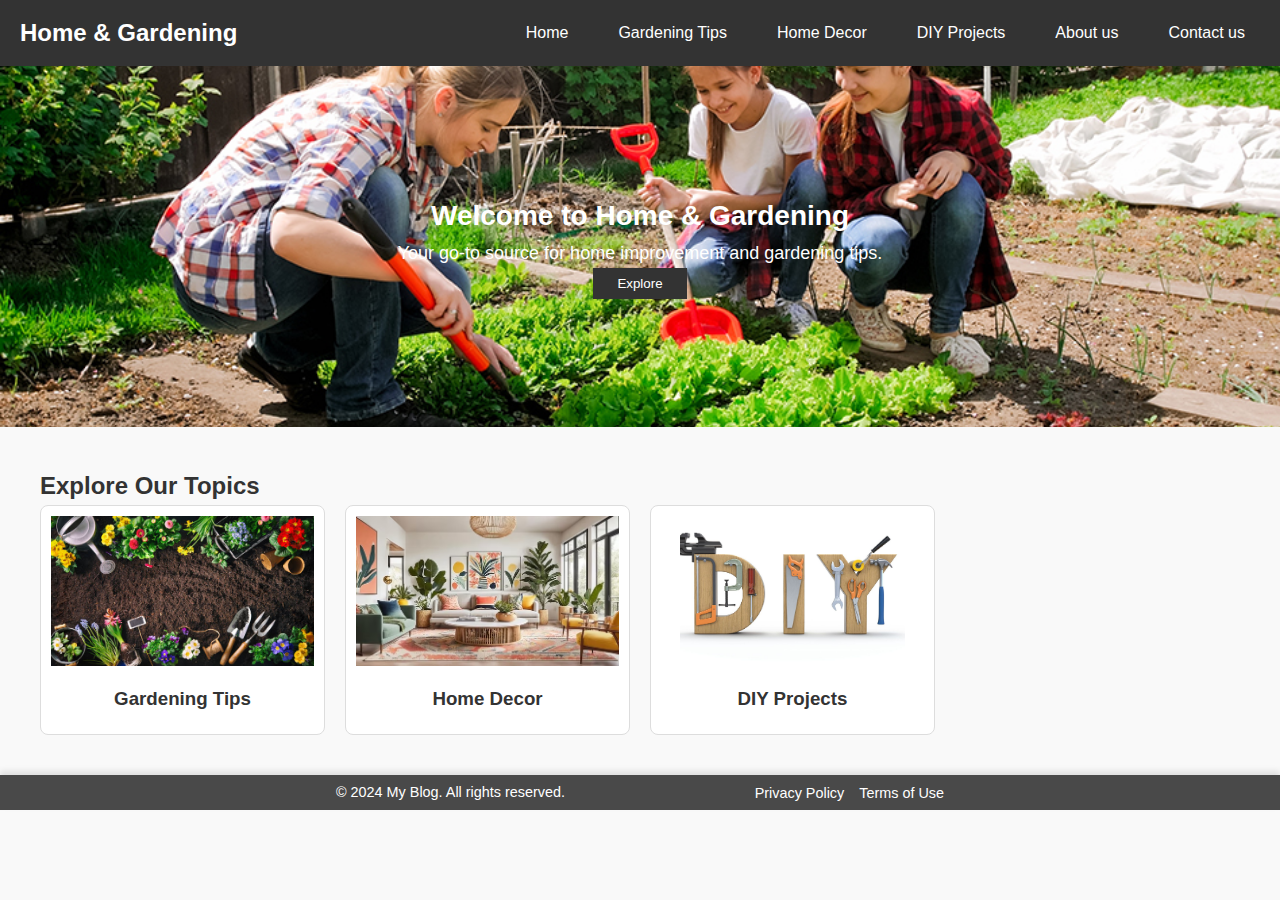
<file: index.html>
<!DOCTYPE html>
<html lang="en">

<head>
 <meta charset="UTF-8">
 <meta name="viewport" content="width=device-width, initial-scale=1.0">
 <meta name="description" content="Discover the best home and gardening tips to beautify your home and garden.">
 <title>Home & Gardening Tips</title>
 <link rel="stylesheet" href="css/style.css">
 <link rel="shortcut icon" href="/assets/Favicon.png" type="image/x-icon">
<script async src="https://pagead2.googlesyndication.com/pagead/js/adsbygoogle.js?client=ca-pub-1626438781834933"
  crossorigin="anonymous"></script>
</head>

<body>
 <header>
  <div class="logo">
   <h1>Home & Gardening</h1>
  </div>
  <nav>
   <div class="menu-toggle" id="menu-toggle">
    <span></span>
    <span></span>
    <span></span>
   </div>
   <ul id="menu" class="menu">
    <li><a href="index.html">Home</a></li>
    <li><a href="gardening-tips.html">Gardening Tips</a></li>
    <li><a href="home-decor.html">Home Decor</a></li>
    <li><a href="diy-projects.html">DIY Projects</a></li>
    <li><a href="about.html">About us</a></li>
    <li><a href="contact.html">Contact us</a></li>
   </ul>
  </nav>
 </header>

 <main>
  <section class="hero home">
   <h2>Welcome to Home & Gardening</h2>
   <p>Your go-to source for home improvement and gardening tips.</p>
   <button onclick="scrollToSection('explore')">Explore</button>
  </section>

  <section id="explore" class="categories">
   <h2>Explore Our Topics</h2>
   <div class="category-grid">
    <a href="gardening-tips.html" class="category-card">
     <img src="assets/gardening.jpg" alt="Gardening">
     <h3>Gardening Tips</h3>
    </a>
    <a href="home-decor.html" class="category-card">
     <img src="assets/home-decor.avif" alt="Home Decor">
     <h3>Home Decor</h3>
    </a>
    <a href="diy-projects.html" class="category-card">
     <img src="assets/diy.jpg" alt="DIY Projects">
     <h3>DIY Projects</h3>
    </a>
   </div>
  </section>
 </main>
<footer>
  <div class="footer-container">
    <div class="footer-left">
      <p>&copy; 2024 My Blog. All rights reserved.</p>
    </div>
    <div class="footer-center">
      <ul class="social-links">
        <li><a href="#" class="fa-brands fa-facebook social-icon"></a></li>
        <li><a href="#" class=" fa-brands fa-twitter social-icon"></a></li>
        <li><a href="#" class=" fa-brands fa-instagram social-icon"></a></li>
        <li><a href="#" class=" fa-brands fa-linkedin social-icon"></a></li>
      </ul>
    </div>
    <div class="footer-right">
      <ul class="footer-links">
        <li><a href="./privacy-policy.html">Privacy Policy</a></li>
        <li><a href="./terms-of-use.html">Terms of Use</a></li>
      </ul>
    </div>
  </div>
</footer>
 <script src="/js/script.js"></script>
</body>

</html>
</file>
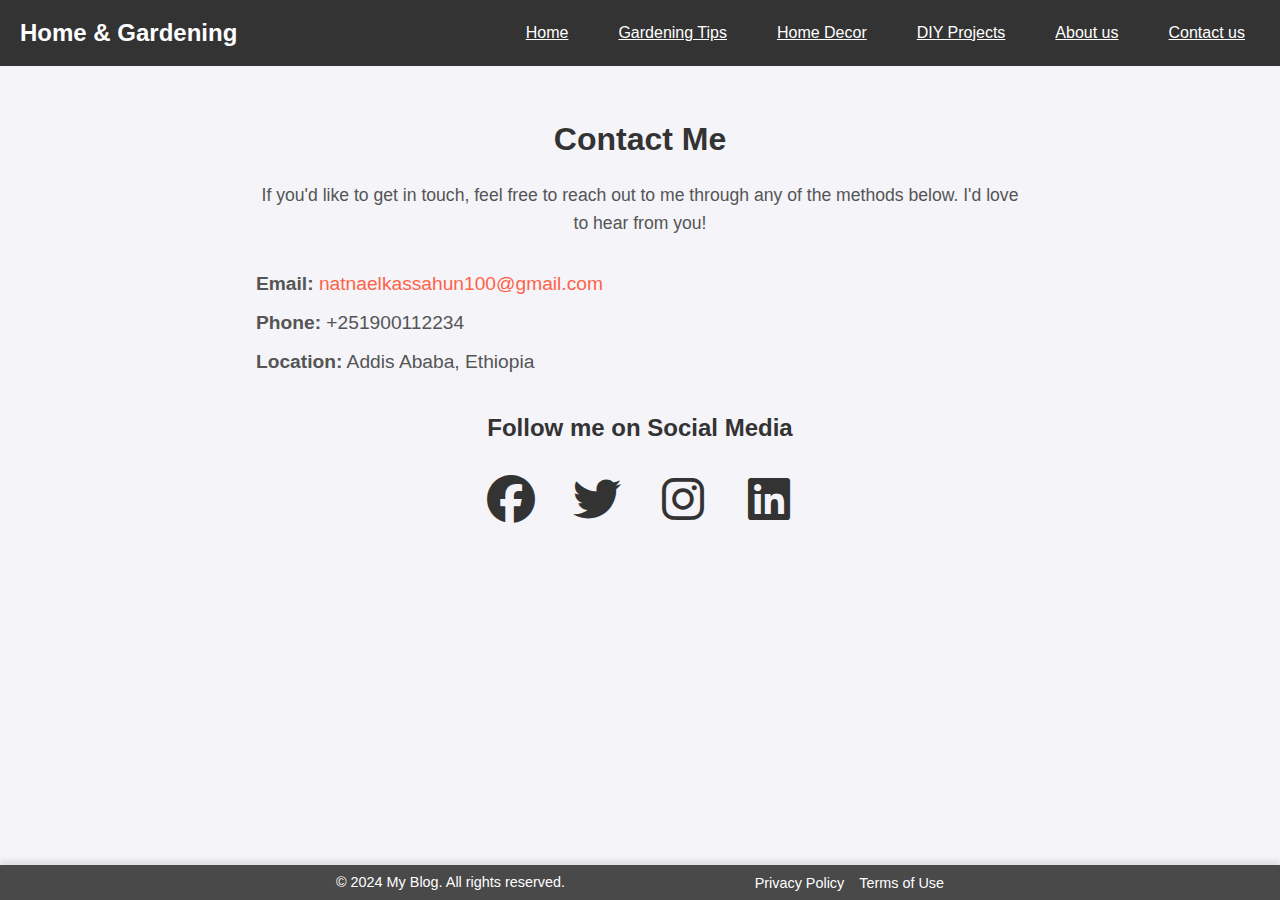
<file: contact.html>
<!DOCTYPE html>
<html lang="en">

<head>
 <meta charset="UTF-8">
 <meta name="viewport" content="width=device-width, initial-scale=1.0">
 <title>Contact Us</title>
 <link rel="stylesheet" href="contact.css">
 <link rel="stylesheet" href="https://cdnjs.cloudflare.com/ajax/libs/font-awesome/6.7.2/css/all.min.css"
  integrity="sha512-Evv84Mr4kqVGRNSgIGL/F/aIDqQb7xQ2vcrdIwxfjThSH8CSR7PBEakCr51Ck+w+/U6swU2Im1vVX0SVk9ABhg=="
  crossorigin="anonymous" referrerpolicy="no-referrer" />
</head>

<body>
 <!-- Navbar (can be reused from the About Us page) -->
<header>
  <div class="logo">
    <h1>Home & Gardening</h1>
  </div>
  <nav>
    <div class="menu-toggle" id="menu-toggle">
      <span></span>
      <span></span>
      <span></span>
    </div>
    <ul id="menu" class="menu">
      <li><a href="index.html">Home</a></li>
      <li><a href="gardening-tips.html">Gardening Tips</a></li>
      <li><a href="home-decor.html">Home Decor</a></li>
      <li><a href="diy-projects.html">DIY Projects</a></li>
      <li><a href="about.html">About us</a></li>
      <li><a href="contact.html">Contact us</a></li>
    </ul>
  </nav>
</header>

 <!-- Main Content -->
 <main>
  <div class="contact-container">
   <h2>Contact Me</h2>
   <p>If you'd like to get in touch, feel free to reach out to me through any of the methods below. I'd love to hear
    from you!</p>

   <!-- Contact Information -->
   <section class="contact-info">
    <p><strong>Email:</strong> <a href="mailto:natnaelkassahun100@gmail.com">natnaelkassahun100@gmail.com</a></p>
    <p><strong>Phone:</strong> +251900112234</p>
    <p><strong>Location:</strong> Addis Ababa, Ethiopia</p>
   </section>

   <!-- Social Media Links -->
   <section class="social-media">
    <h3>Follow me on Social Media</h3>
    <ul>
     <li><a href="https://www.facebook.com/yourprofile" target="_blank" class="fa-brands fa-facebook"></a></li>
     <li><a href="https://www.twitter.com/yourprofile" target="_blank" class="fa-brands fa-twitter"></a></li>
     <li><a href="https://www.instagram.com/yourprofile" target="_blank" class="fa-brands fa-instagram"></a></li>
     <li><a href="https://www.linkedin.com/in/yourprofile" target="_blank" class="fa-brands fa-linkedin"></a></li>
    </ul>
   </section>
  </div>
 </main>

 <!-- Footer (can be reused from the About Us page) -->
 <footer>
  <div class="footer-container">
   <div class="footer-left">
    <p>&copy; 2024 My Blog. All rights reserved.</p>
   </div>
   <div class="footer-center">
   </div>
   <div class="footer-right">
    <ul class="footer-links">
     <li><a href="./privacy-policy.html">Privacy Policy</a></li>
     <li><a href="./terms-of-use.html">Terms of Use</a></li>
    </ul>
   </div>
  </div>
 </footer>
</body>

</html>
</file>
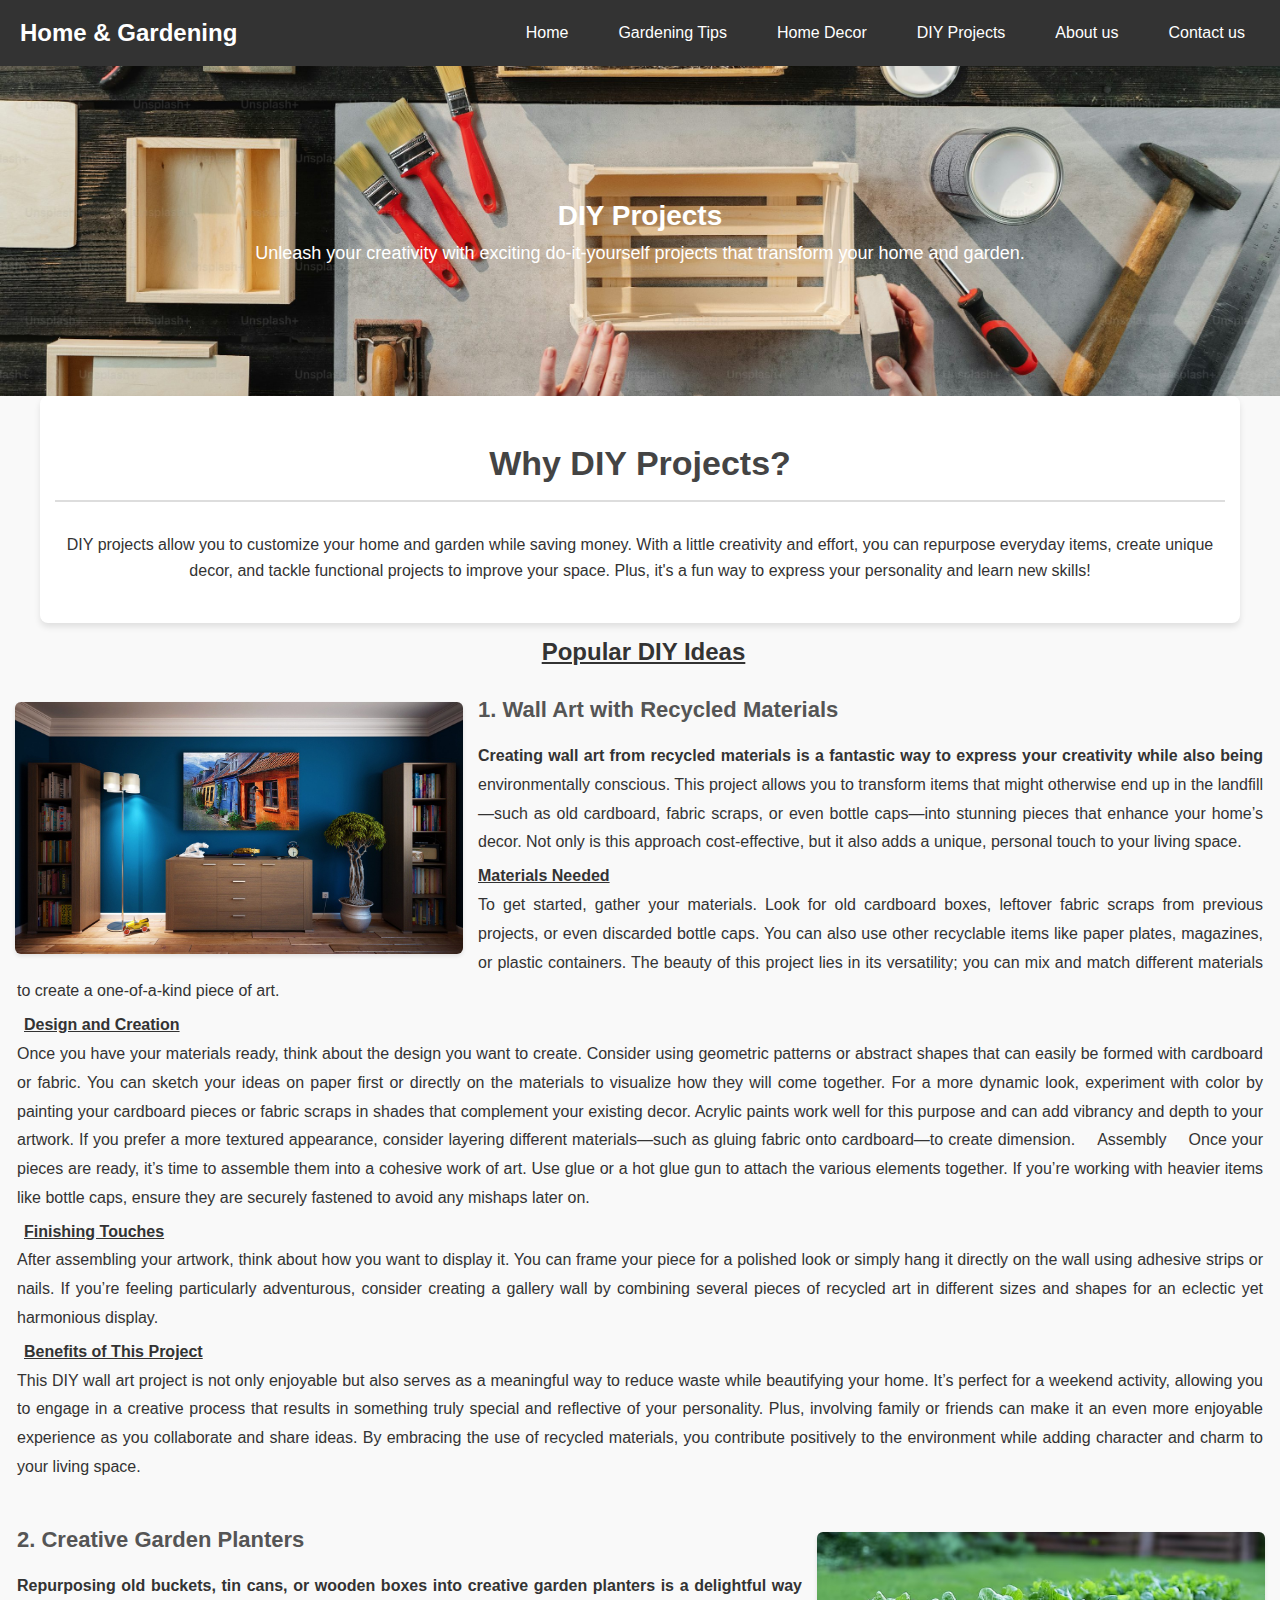
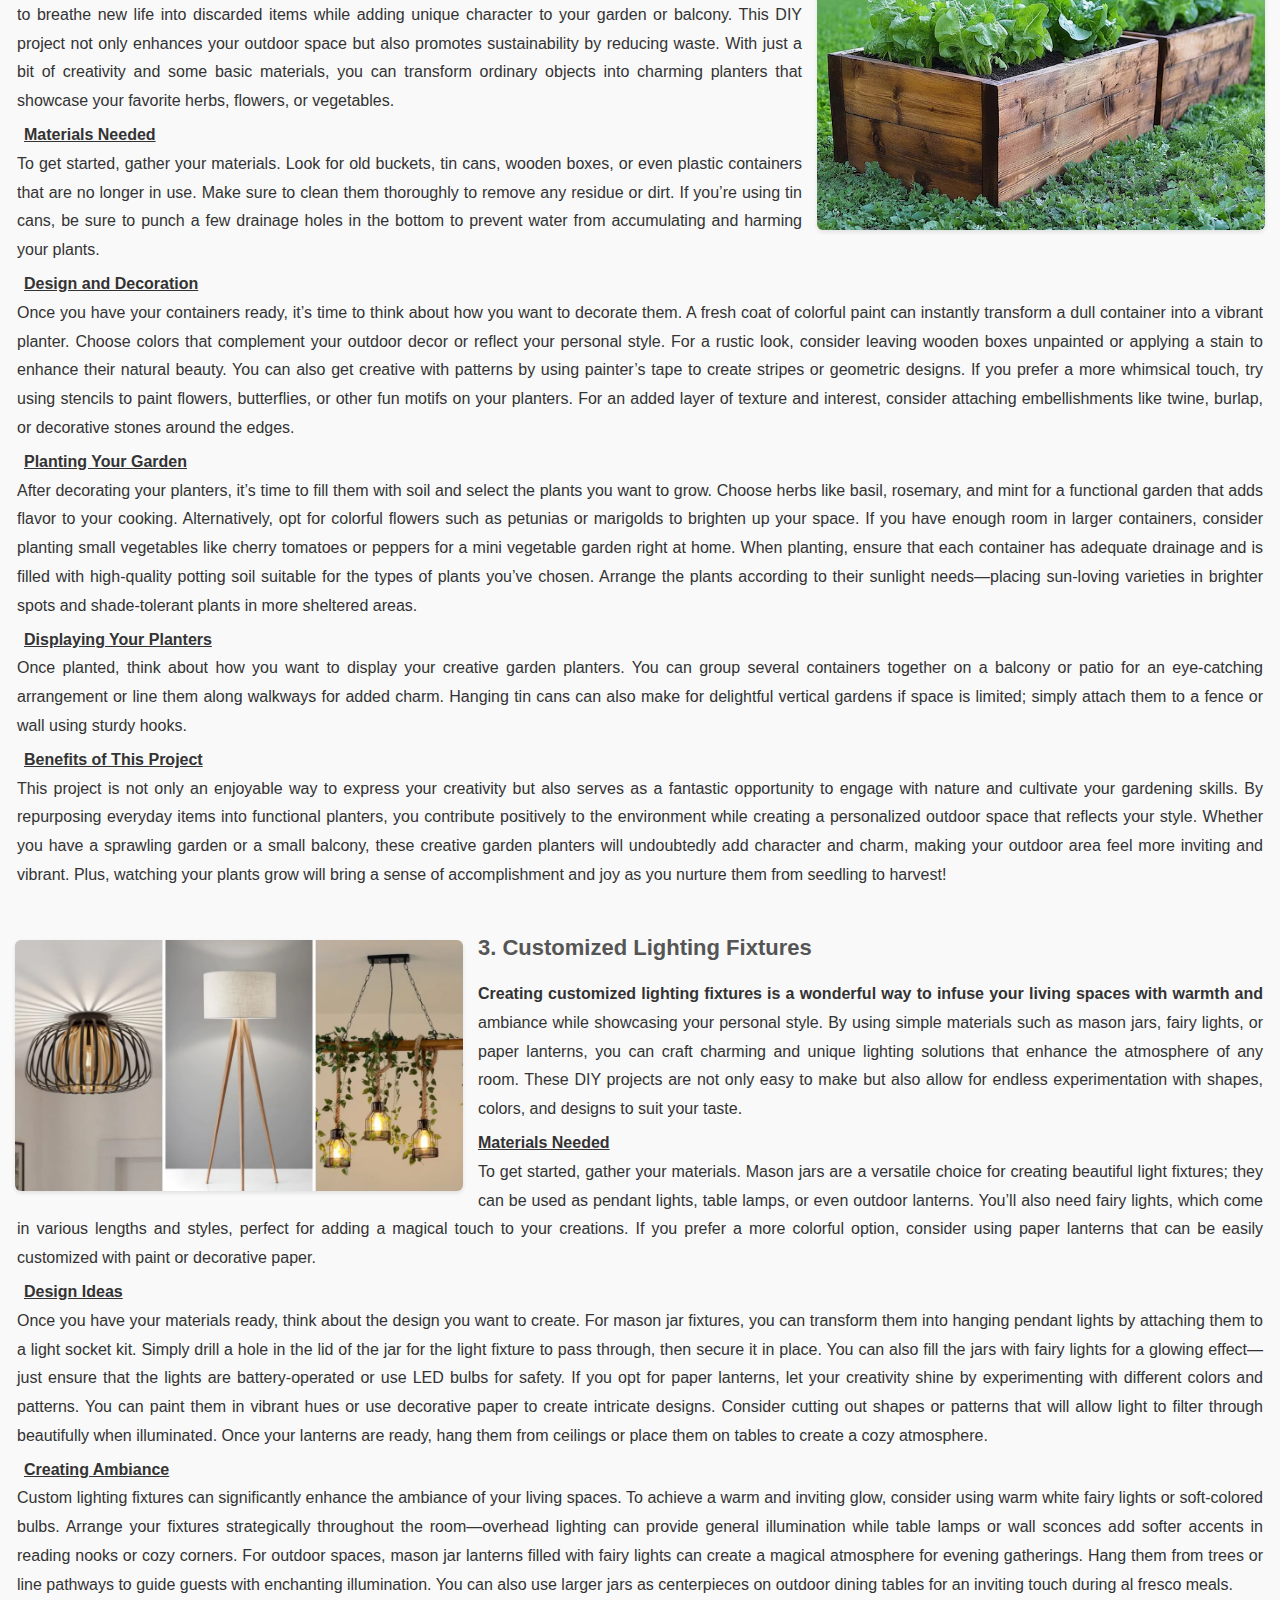
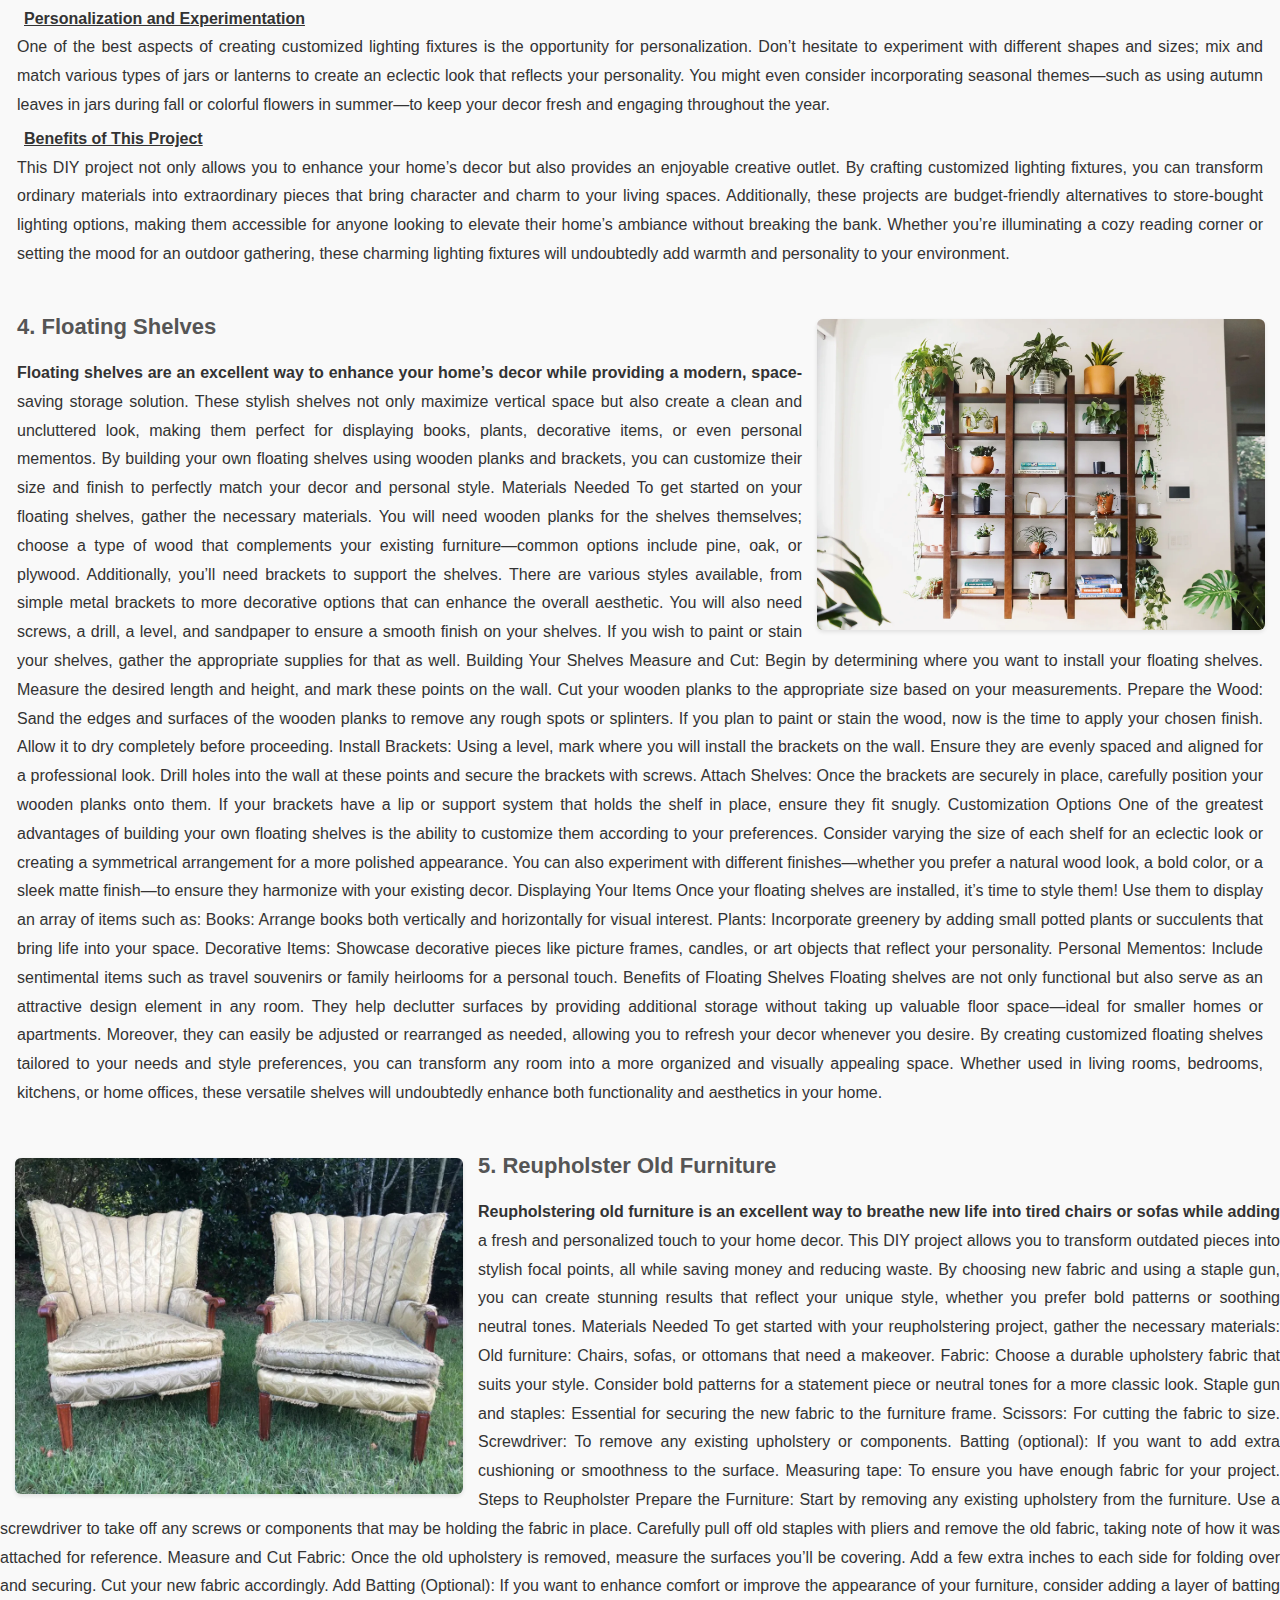
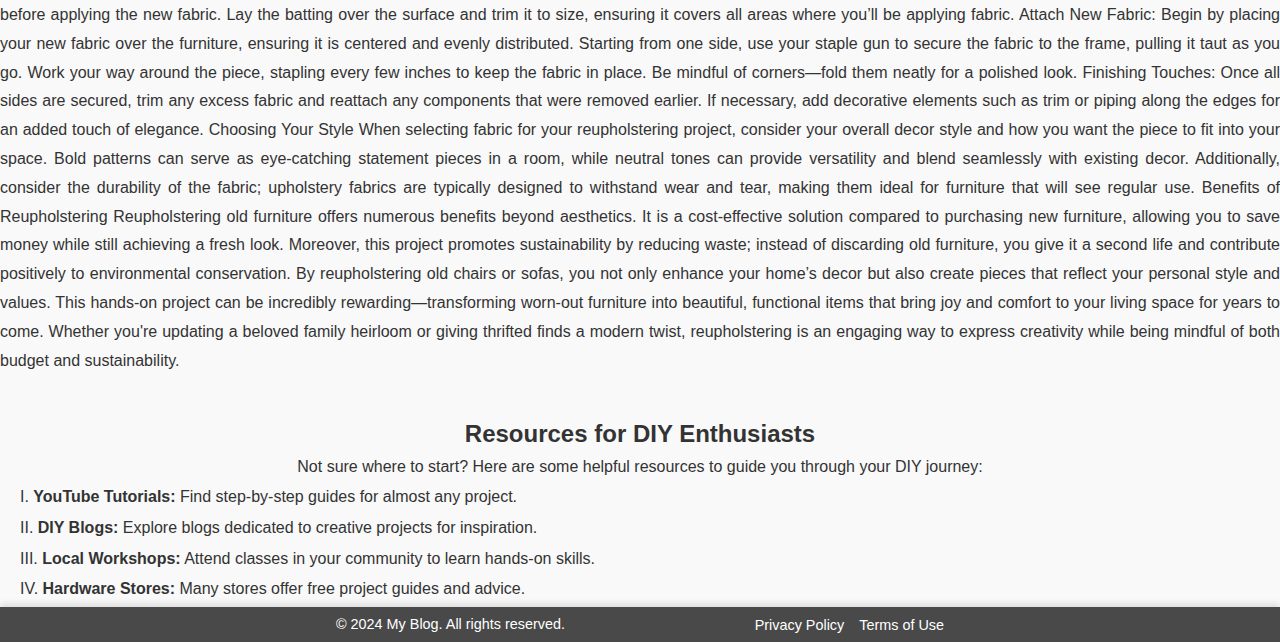
<file: diy-projects.html>
<!DOCTYPE html>
<html lang="en">

<head>
 <meta charset="UTF-8">
 <meta name="viewport" content="width=device-width, initial-scale=1.0">
 <meta name="description"
  content="Get inspired with creative and budget-friendly DIY projects for your home and garden.">
 <title>DIY Projects | Home & Gardening</title>
 <link rel="stylesheet" href="css/style.css">
 <link rel="shortcut icon" href="/assets/Favicon.png" type="image/x-icon">
<script async src="https://pagead2.googlesyndication.com/pagead/js/adsbygoogle.js?client=ca-pub-1626438781834933"
  crossorigin="anonymous"></script>
</head>

<body>
<header>
  <div class="logo">
    <h1>Home & Gardening</h1>
  </div>
  <nav>
    <div class="menu-toggle" id="menu-toggle">
      <span></span>
      <span></span>
      <span></span>
    </div>
    <ul id="menu" class="menu">
      <li><a href="index.html">Home</a></li>
      <li><a href="gardening-tips.html">Gardening Tips</a></li>
      <li><a href="home-decor.html">Home Decor</a></li>
      <li><a href="diy-projects.html">DIY Projects</a></li>
      <li><a href="about.html">About us</a></li>
      <li><a href="contact.html">Contact us</a></li>
    </ul>
  </nav>
</header>

 <main>
  <section class="hero diy-tips">
   <h2>DIY Projects</h2>
   <p>Unleash your creativity with exciting do-it-yourself projects that transform your home and garden.</p>
  </section>

  <section class="content">
   <h2>Why DIY Projects?</h2>
   <p>
    DIY projects allow you to customize your home and garden while saving money. With a little creativity and effort,
    you can repurpose everyday items, create unique decor, and tackle functional projects to improve your space.
    Plus, it's a fun way to express your personality and learn new skills!
   </p>
  </section>

  <section class="tips">
   <h2 class="bold center">Popular DIY Ideas</h2>

   <!-- Tip 1 -->
   <div class="tip">
    <img src="assets/diy-wall-decor.jpg" alt="DIY Wall Decor" class="float-left">
    <h3>1. Wall Art with Recycled Materials</h3>
    <p class="indent">
    Creating wall art from recycled materials is a fantastic way to express your creativity while also being environmentally
    conscious. This project allows you to transform items that might otherwise end up in the landfill—such as old cardboard,
    fabric scraps, or even bottle caps—into stunning pieces that enhance your home’s decor. Not only is this approach
    cost-effective, but it also adds a unique, personal touch to your living space.
    <span class="bold">Materials Needed</span>
    To get started, gather your materials. Look for old cardboard boxes, leftover fabric scraps from previous projects, or
    even discarded bottle caps. You can also use other recyclable items like paper plates, magazines, or plastic containers.
    The beauty of this project lies in its versatility; you can mix and match different materials to create a one-of-a-kind
    piece of art.
    <span class="bold">Design and Creation</span>
    Once you have your materials ready, think about the design you want to create. Consider using geometric patterns or
    abstract shapes that can easily be formed with cardboard or fabric. You can sketch your ideas on paper first or directly
    on the materials to visualize how they will come together.
    For a more dynamic look, experiment with color by painting your cardboard pieces or fabric scraps in shades that
    complement your existing decor. Acrylic paints work well for this purpose and can add vibrancy and depth to your
    artwork. If you prefer a more textured appearance, consider layering different materials—such as gluing fabric onto
    cardboard—to create dimension.
     <span class="indent">Assembly</span>
    Once your pieces are ready, it’s time to assemble them into a cohesive work of art. Use glue or a hot glue gun to attach
    the various elements together. If you’re working with heavier items like bottle caps, ensure they are securely fastened
    to avoid any mishaps later on.
    <span class="bold">Finishing Touches</span>
    After assembling your artwork, think about how you want to display it. You can frame your piece for a polished look or
    simply hang it directly on the wall using adhesive strips or nails. If you’re feeling particularly adventurous, consider
    creating a gallery wall by combining several pieces of recycled art in different sizes and shapes for an eclectic yet
    harmonious display.
    <span class="bold">Benefits of This Project</span>
    This DIY wall art project is not only enjoyable but also serves as a meaningful way to reduce waste while beautifying
    your home. It’s perfect for a weekend activity, allowing you to engage in a creative process that results in something
    truly special and reflective of your personality. Plus, involving family or friends can make it an even more enjoyable
    experience as you collaborate and share ideas. By embracing the use of recycled materials, you contribute positively to
    the environment while adding character and charm to your living space.
    </p>
   </div>

   <!-- Tip 2 -->
   <div class="tip">
    <img src="assets/diy-garden-planter.avif" alt="DIY Garden Planters" class="float-right">
    <h3 class="indent">2. Creative Garden Planters</h3>
    <p class="indent">
    Repurposing old buckets, tin cans, or wooden boxes into creative garden planters is a delightful way to breathe new life
    into discarded items while adding unique character to your garden or balcony. This DIY project not only enhances your
    outdoor space but also promotes sustainability by reducing waste. With just a bit of creativity and some basic
    materials, you can transform ordinary objects into charming planters that showcase your favorite herbs, flowers, or
    vegetables.
    <span class="bold">Materials Needed</span>
    To get started, gather your materials. Look for old buckets, tin cans, wooden boxes, or even plastic containers that are
    no longer in use. Make sure to clean them thoroughly to remove any residue or dirt. If you’re using tin cans, be sure to
    punch a few drainage holes in the bottom to prevent water from accumulating and harming your plants.
    <span class="bold">Design and Decoration</span>
    Once you have your containers ready, it’s time to think about how you want to decorate them. A fresh coat of colorful
    paint can instantly transform a dull container into a vibrant planter. Choose colors that complement your outdoor decor
    or reflect your personal style. For a rustic look, consider leaving wooden boxes unpainted or applying a stain to
    enhance their natural beauty.
    You can also get creative with patterns by using painter’s tape to create stripes or geometric designs. If you prefer a
    more whimsical touch, try using stencils to paint flowers, butterflies, or other fun motifs on your planters. For an
    added layer of texture and interest, consider attaching embellishments like twine, burlap, or decorative stones around
    the edges.
    <span class="bold">Planting Your Garden</span>
    After decorating your planters, it’s time to fill them with soil and select the plants you want to grow. Choose herbs
    like basil, rosemary, and mint for a functional garden that adds flavor to your cooking. Alternatively, opt for colorful
    flowers such as petunias or marigolds to brighten up your space. If you have enough room in larger containers, consider
    planting small vegetables like cherry tomatoes or peppers for a mini vegetable garden right at home.
    When planting, ensure that each container has adequate drainage and is filled with high-quality potting soil suitable
    for the types of plants you’ve chosen. Arrange the plants according to their sunlight needs—placing sun-loving varieties
    in brighter spots and shade-tolerant plants in more sheltered areas.
    <span class="bold">Displaying Your Planters</span>
    Once planted, think about how you want to display your creative garden planters. You can group several containers
    together on a balcony or patio for an eye-catching arrangement or line them along walkways for added charm. Hanging tin
    cans can also make for delightful vertical gardens if space is limited; simply attach them to a fence or wall using
    sturdy hooks.
    <span class="bold">Benefits of This Project</span>
    This project is not only an enjoyable way to express your creativity but also serves as a fantastic opportunity to
    engage with nature and cultivate your gardening skills. By repurposing everyday items into functional planters, you
    contribute positively to the environment while creating a personalized outdoor space that reflects your style. Whether
    you have a sprawling garden or a small balcony, these creative garden planters will undoubtedly add character and charm,
    making your outdoor area feel more inviting and vibrant. Plus, watching your plants grow will bring a sense of
    accomplishment and joy as you nurture them from seedling to harvest!
    </p>
   </div>

   <!-- Tip 3 -->
   <div class="tip">
    <img src="assets/diy-lighting.webp" alt="DIY Lighting" class="float-left">
    <h3 >3. Customized Lighting Fixtures</h3>
    <p class="indent">
    Creating customized lighting fixtures is a wonderful way to infuse your living spaces with warmth and ambiance while
    showcasing your personal style. By using simple materials such as mason jars, fairy lights, or paper lanterns, you can
    craft charming and unique lighting solutions that enhance the atmosphere of any room. These DIY projects are not only
    easy to make but also allow for endless experimentation with shapes, colors, and designs to suit your taste.
    <span class="bold">Materials Needed</span>
    To get started, gather your materials. Mason jars are a versatile choice for creating beautiful light fixtures; they can
    be used as pendant lights, table lamps, or even outdoor lanterns. You’ll also need fairy lights, which come in various
    lengths and styles, perfect for adding a magical touch to your creations. If you prefer a more colorful option, consider
    using paper lanterns that can be easily customized with paint or decorative paper.
    <span class="bold">Design Ideas</span>
    Once you have your materials ready, think about the design you want to create. For mason jar fixtures, you can transform
    them into hanging pendant lights by attaching them to a light socket kit. Simply drill a hole in the lid of the jar for
    the light fixture to pass through, then secure it in place. You can also fill the jars with fairy lights for a glowing
    effect—just ensure that the lights are battery-operated or use LED bulbs for safety.
    If you opt for paper lanterns, let your creativity shine by experimenting with different colors and patterns. You can
    paint them in vibrant hues or use decorative paper to create intricate designs. Consider cutting out shapes or patterns
    that will allow light to filter through beautifully when illuminated. Once your lanterns are ready, hang them from
    ceilings or place them on tables to create a cozy atmosphere.
    <span class="bold">Creating Ambiance</span>
    Custom lighting fixtures can significantly enhance the ambiance of your living spaces. To achieve a warm and inviting
    glow, consider using warm white fairy lights or soft-colored bulbs. Arrange your fixtures strategically throughout the
    room—overhead lighting can provide general illumination while table lamps or wall sconces add softer accents in reading
    nooks or cozy corners.
    For outdoor spaces, mason jar lanterns filled with fairy lights can create a magical atmosphere for evening gatherings.
    Hang them from trees or line pathways to guide guests with enchanting illumination. You can also use larger jars as
    centerpieces on outdoor dining tables for an inviting touch during al fresco meals.
    <span class="bold">Personalization and Experimentation</span>
    One of the best aspects of creating customized lighting fixtures is the opportunity for personalization. Don’t hesitate
    to experiment with different shapes and sizes; mix and match various types of jars or lanterns to create an eclectic
    look that reflects your personality. You might even consider incorporating seasonal themes—such as using autumn leaves
    in jars during fall or colorful flowers in summer—to keep your decor fresh and engaging throughout the year.
    <span class="bold">Benefits of This Project</span>
    This DIY project not only allows you to enhance your home’s decor but also provides an enjoyable creative outlet. By
    crafting customized lighting fixtures, you can transform ordinary materials into extraordinary pieces that bring
    character and charm to your living spaces. Additionally, these projects are budget-friendly alternatives to store-bought
    lighting options, making them accessible for anyone looking to elevate their home’s ambiance without breaking the bank.
    Whether you’re illuminating a cozy reading corner or setting the mood for an outdoor gathering, these charming lighting
    fixtures will undoubtedly add warmth and personality to your environment.
    </p>
   </div>

   <!-- Tip 4 -->
   <div class="tip">
    <img src="assets/diy-shelving.webp" alt="DIY Shelving" class="float-right">
    <h3 class="indent">4. Floating Shelves</h3>
    <p class="indent">
    Floating shelves are an excellent way to enhance your home’s decor while providing a modern, space-saving storage
    solution. These stylish shelves not only maximize vertical space but also create a clean and uncluttered look, making
    them perfect for displaying books, plants, decorative items, or even personal mementos. By building your own floating
    shelves using wooden planks and brackets, you can customize their size and finish to perfectly match your decor and
    personal style.
    Materials Needed
    To get started on your floating shelves, gather the necessary materials. You will need wooden planks for the shelves
    themselves; choose a type of wood that complements your existing furniture—common options include pine, oak, or plywood.
    Additionally, you’ll need brackets to support the shelves. There are various styles available, from simple metal
    brackets to more decorative options that can enhance the overall aesthetic.
    You will also need screws, a drill, a level, and sandpaper to ensure a smooth finish on your shelves. If you wish to
    paint or stain your shelves, gather the appropriate supplies for that as well.
    Building Your Shelves
    Measure and Cut: Begin by determining where you want to install your floating shelves. Measure the desired length and
    height, and mark these points on the wall. Cut your wooden planks to the appropriate size based on your measurements.
    Prepare the Wood: Sand the edges and surfaces of the wooden planks to remove any rough spots or splinters. If you plan
    to paint or stain the wood, now is the time to apply your chosen finish. Allow it to dry completely before proceeding.
    Install Brackets: Using a level, mark where you will install the brackets on the wall. Ensure they are evenly spaced and
    aligned for a professional look. Drill holes into the wall at these points and secure the brackets with screws.
    Attach Shelves: Once the brackets are securely in place, carefully position your wooden planks onto them. If your
    brackets have a lip or support system that holds the shelf in place, ensure they fit snugly.
    Customization Options
    One of the greatest advantages of building your own floating shelves is the ability to customize them according to your
    preferences. Consider varying the size of each shelf for an eclectic look or creating a symmetrical arrangement for a
    more polished appearance. You can also experiment with different finishes—whether you prefer a natural wood look, a bold
    color, or a sleek matte finish—to ensure they harmonize with your existing decor.
    Displaying Your Items
    Once your floating shelves are installed, it’s time to style them! Use them to display an array of items such as:
    Books: Arrange books both vertically and horizontally for visual interest.
    Plants: Incorporate greenery by adding small potted plants or succulents that bring life into your space.
    Decorative Items: Showcase decorative pieces like picture frames, candles, or art objects that reflect your personality.
    Personal Mementos: Include sentimental items such as travel souvenirs or family heirlooms for a personal touch.
    Benefits of Floating Shelves
    Floating shelves are not only functional but also serve as an attractive design element in any room. They help declutter
    surfaces by providing additional storage without taking up valuable floor space—ideal for smaller homes or apartments.
    Moreover, they can easily be adjusted or rearranged as needed, allowing you to refresh your decor whenever you desire.
    By creating customized floating shelves tailored to your needs and style preferences, you can transform any room into a
    more organized and visually appealing space. Whether used in living rooms, bedrooms, kitchens, or home offices, these
    versatile shelves will undoubtedly enhance both functionality and aesthetics in your home.
    </p>
   </div>

   <!-- Tip 5 -->
   <div class="tip">
    <img src="assets/diy-upholstery.webp" alt="DIY Upholstery" class="float-left">
    <h3>5. Reupholster Old Furniture</h3>
    <p>
    Reupholstering old furniture is an excellent way to breathe new life into tired chairs or sofas while adding a fresh and
    personalized touch to your home decor. This DIY project allows you to transform outdated pieces into stylish focal
    points, all while saving money and reducing waste. By choosing new fabric and using a staple gun, you can create
    stunning results that reflect your unique style, whether you prefer bold patterns or soothing neutral tones.
    Materials Needed
    To get started with your reupholstering project, gather the necessary materials:
    Old furniture: Chairs, sofas, or ottomans that need a makeover.
    Fabric: Choose a durable upholstery fabric that suits your style. Consider bold patterns for a statement piece or
    neutral tones for a more classic look.
    Staple gun and staples: Essential for securing the new fabric to the furniture frame.
    Scissors: For cutting the fabric to size.
    Screwdriver: To remove any existing upholstery or components.
    Batting (optional): If you want to add extra cushioning or smoothness to the surface.
    Measuring tape: To ensure you have enough fabric for your project.
    Steps to Reupholster
    Prepare the Furniture: Start by removing any existing upholstery from the furniture. Use a screwdriver to take off any
    screws or components that may be holding the fabric in place. Carefully pull off old staples with pliers and remove the
    old fabric, taking note of how it was attached for reference.
    Measure and Cut Fabric: Once the old upholstery is removed, measure the surfaces you’ll be covering. Add a few extra
    inches to each side for folding over and securing. Cut your new fabric accordingly.
    Add Batting (Optional): If you want to enhance comfort or improve the appearance of your furniture, consider adding a
    layer of batting before applying the new fabric. Lay the batting over the surface and trim it to size, ensuring it
    covers all areas where you’ll be applying fabric.
    Attach New Fabric: Begin by placing your new fabric over the furniture, ensuring it is centered and evenly distributed.
    Starting from one side, use your staple gun to secure the fabric to the frame, pulling it taut as you go. Work your way
    around the piece, stapling every few inches to keep the fabric in place. Be mindful of corners—fold them neatly for a
    polished look.
    Finishing Touches: Once all sides are secured, trim any excess fabric and reattach any components that were removed
    earlier. If necessary, add decorative elements such as trim or piping along the edges for an added touch of elegance.
    Choosing Your Style
    When selecting fabric for your reupholstering project, consider your overall decor style and how you want the piece to
    fit into your space. Bold patterns can serve as eye-catching statement pieces in a room, while neutral tones can provide
    versatility and blend seamlessly with existing decor. Additionally, consider the durability of the fabric; upholstery
    fabrics are typically designed to withstand wear and tear, making them ideal for furniture that will see regular use.
    Benefits of Reupholstering
    Reupholstering old furniture offers numerous benefits beyond aesthetics. It is a cost-effective solution compared to
    purchasing new furniture, allowing you to save money while still achieving a fresh look. Moreover, this project promotes
    sustainability by reducing waste; instead of discarding old furniture, you give it a second life and contribute
    positively to environmental conservation.
    By reupholstering old chairs or sofas, you not only enhance your home’s decor but also create pieces that reflect your
    personal style and values. This hands-on project can be incredibly rewarding—transforming worn-out furniture into
    beautiful, functional items that bring joy and comfort to your living space for years to come. Whether you're updating a
    beloved family heirloom or giving thrifted finds a modern twist, reupholstering is an engaging way to express creativity
    while being mindful of both budget and sustainability.
    </p>
   </div>
  </section>

  <section class="resources">
   <h2>Resources for DIY Enthusiasts</h2>
   <p>
    Not sure where to start? Here are some helpful resources to guide you through your DIY journey:
   </p>
   <ul>
    <li><strong>YouTube Tutorials:</strong> Find step-by-step guides for almost any project.</li>
    <li><strong>DIY Blogs:</strong> Explore blogs dedicated to creative projects for inspiration.</li>
    <li><strong>Local Workshops:</strong> Attend classes in your community to learn hands-on skills.</li>
    <li><strong>Hardware Stores:</strong> Many stores offer free project guides and advice.</li>
   </ul>
  </section>
 </main>

<footer>
  <div class="footer-container">
    <div class="footer-left">
      <p>&copy; 2024 My Blog. All rights reserved.</p>
    </div>
    <div class="footer-center">
      <ul class="social-links">
        <li><a href="#" class="fa-brands fa-facebook social-icon"></a></li>
        <li><a href="#" class=" fa-brands fa-twitter social-icon"></a></li>
        <li><a href="#" class=" fa-brands fa-instagram social-icon"></a></li>
        <li><a href="#" class=" fa-brands fa-linkedin social-icon"></a></li>
      </ul>
    </div>
    <div class="footer-right">
      <ul class="footer-links">
        <li><a href="/privacy-policy.html">Privacy Policy</a></li>
        <li><a href="/terms-of-use.html">Terms of Use</a></li>
      </ul>
    </div>
  </div>
</footer>
 <script src="/js/script.js"></script>
</body>

</html>
</file>
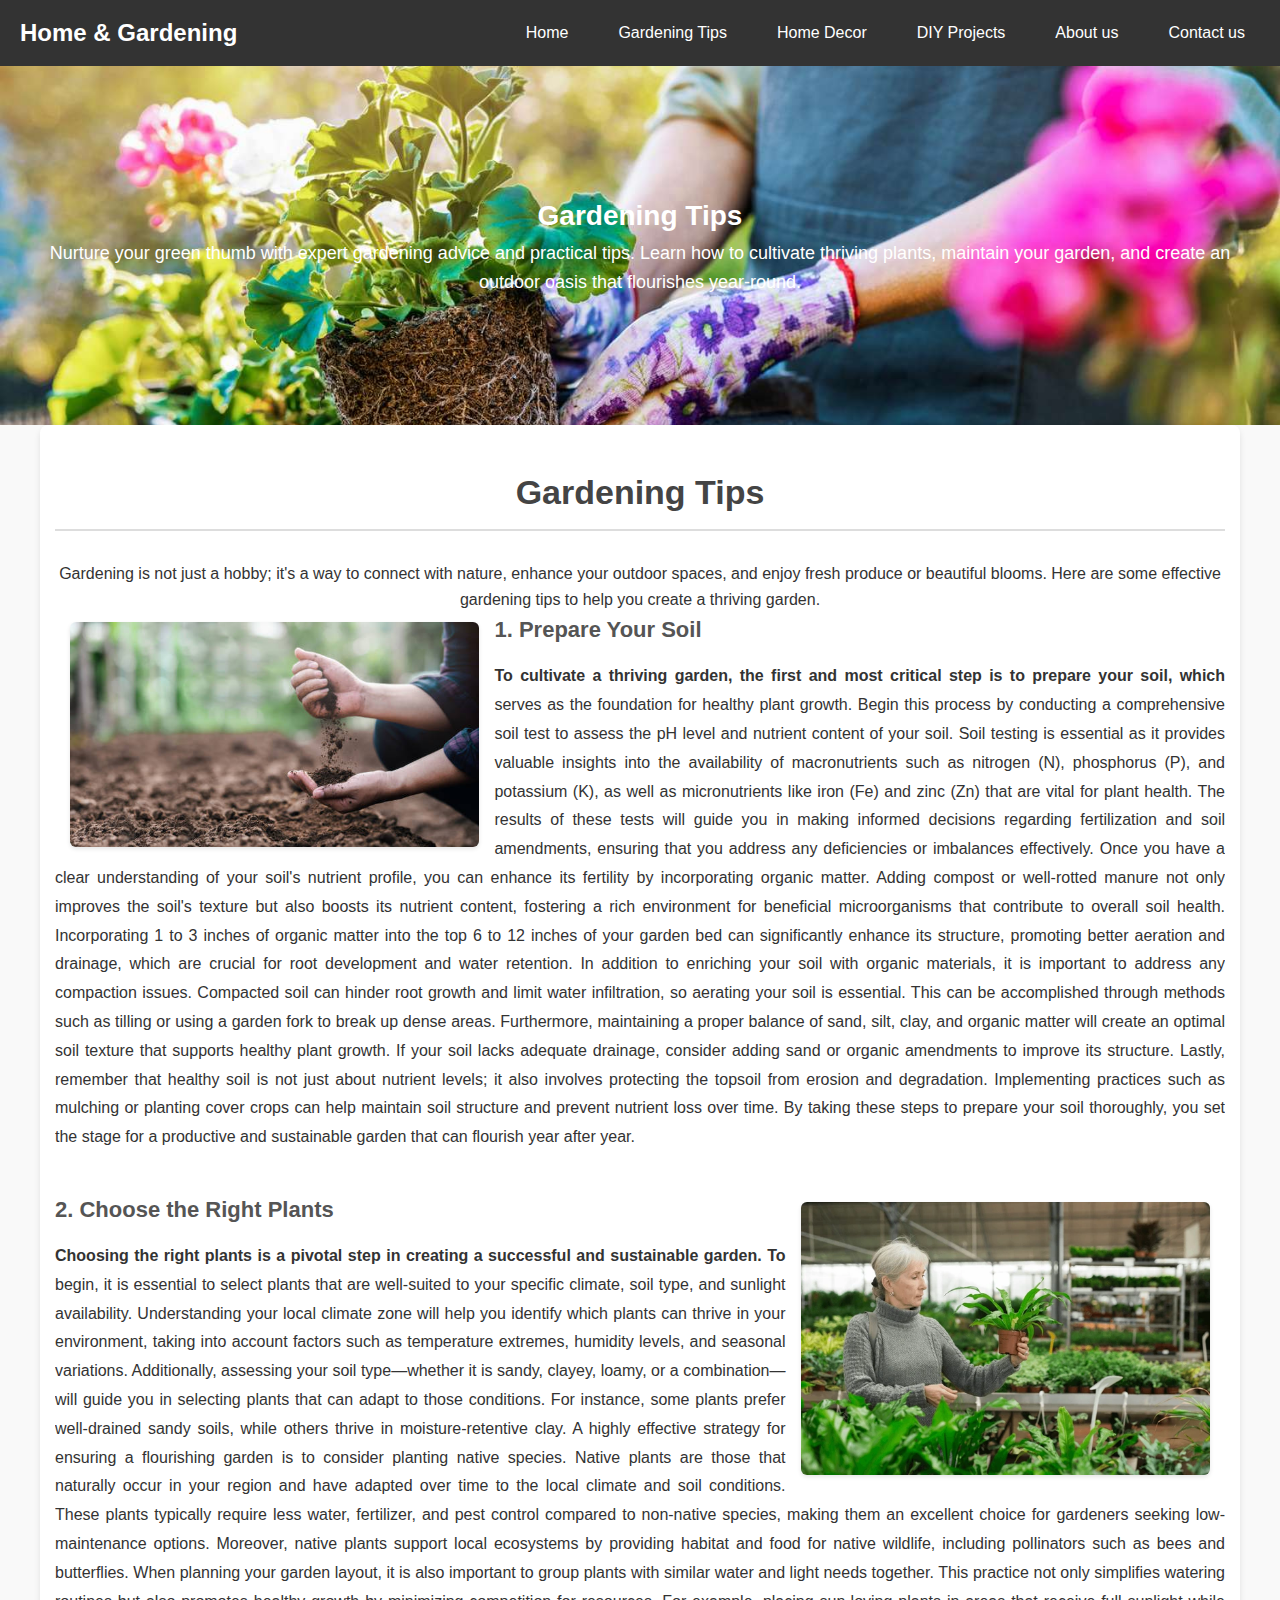
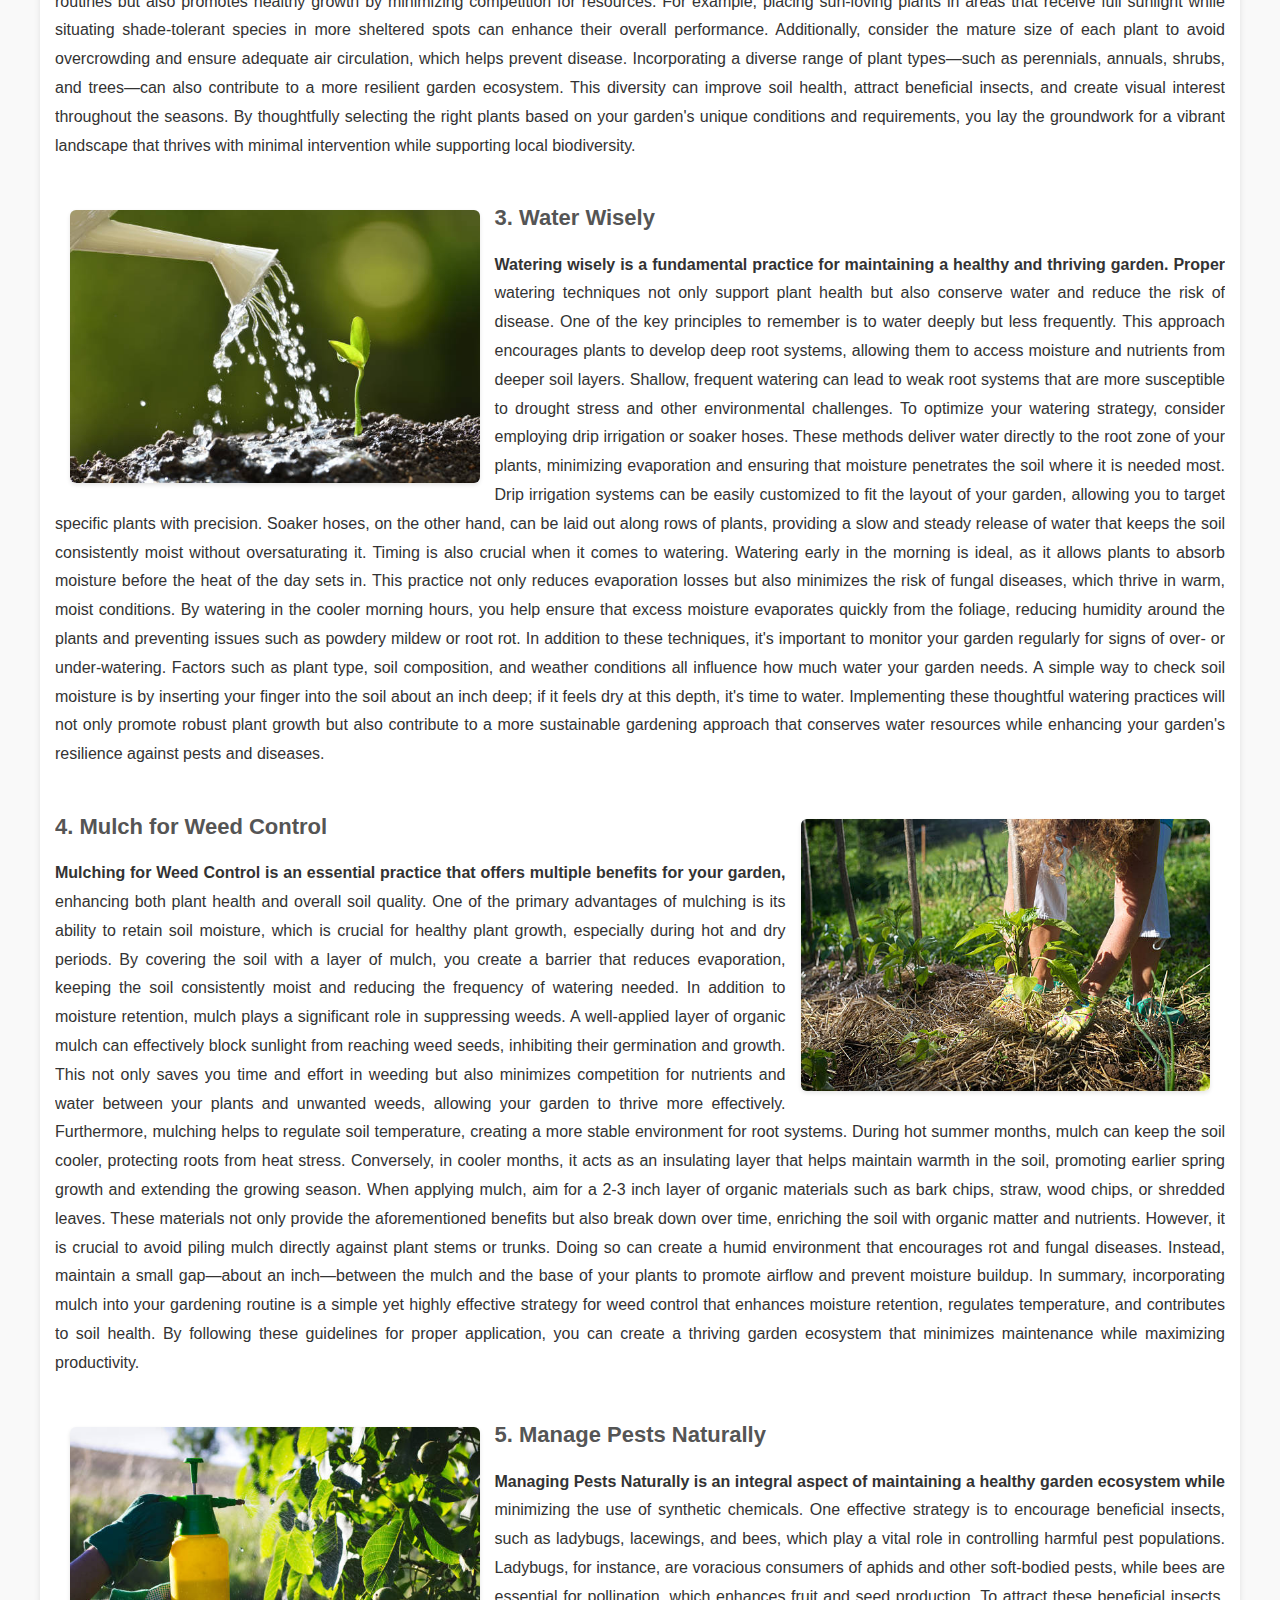
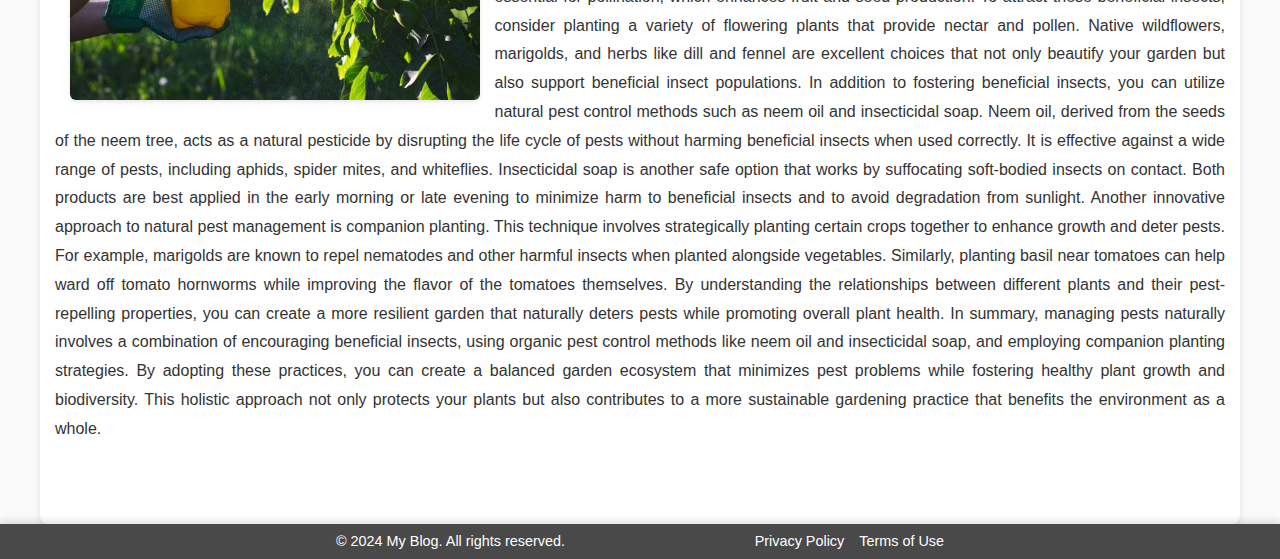
<file: gardening-tips.html>
<!DOCTYPE html>
<html lang="en">

<head>
 <meta charset="UTF-8">
 <meta name="viewport" content="width=device-width, initial-scale=1.0">
 <title>Gardening Tips</title>
 <link rel="stylesheet" href="css/style.css">
 <link rel="shortcut icon" href="/assets/Favicon.png" type="image/x-icon">
<script async src="https://pagead2.googlesyndication.com/pagead/js/adsbygoogle.js?client=ca-pub-1626438781834933"
  crossorigin="anonymous"></script>
</head>

<body>
<header>
  <div class="logo">
    <h1>Home & Gardening</h1>
  </div>
  <nav>
    <div class="menu-toggle" id="menu-toggle">
      <span></span>
      <span></span>
      <span></span>
    </div>
    <ul id="menu" class="menu">
      <li><a href="index.html">Home</a></li>
      <li><a href="gardening-tips.html">Gardening Tips</a></li>
      <li><a href="home-decor.html">Home Decor</a></li>
      <li><a href="diy-projects.html">DIY Projects</a></li>
      <li><a href="about.html">About us</a></li>
      <li><a href="contact.html">Contact us</a></li>
    </ul>
  </nav>
</header>

 <main>
  <section class="hero gardening-tips">
   <h2>Gardening Tips</h2>
   <p>Nurture your green thumb with expert gardening advice and practical tips. Learn how to cultivate thriving plants,
   maintain your garden, and create an outdoor oasis that flourishes year-round.</p>
  </section>

  <section class="content">
   <h2>Gardening Tips</h2>
   <p>
    Gardening is not just a hobby; it's a way to connect with nature, enhance your outdoor spaces, and enjoy fresh
    produce or beautiful blooms. Here are some effective gardening tips to help you create a thriving garden.
   </p>

   <!-- Tip 1 -->
   <div class="tip">
    <img src="assets/prepare-soil.jpg" alt="Soil Preparation" class="float-left">
    <h3>1. Prepare Your Soil</h3>
    <p>
    To cultivate a thriving garden, the first and most critical step is to prepare your soil, which serves as the foundation
    for healthy plant growth. Begin this process by conducting a comprehensive soil test to assess the pH level and nutrient
    content of your soil. Soil testing is essential as it provides valuable insights into the availability of macronutrients
    such as nitrogen (N), phosphorus (P), and potassium (K), as well as micronutrients like iron (Fe) and zinc (Zn) that are
    vital for plant health. The results of these tests will guide you in making informed decisions regarding fertilization
    and soil amendments, ensuring that you address any deficiencies or imbalances effectively.
    Once you have a clear understanding of your soil's nutrient profile, you can enhance its fertility by incorporating
    organic matter. Adding compost or well-rotted manure not only improves the soil's texture but also boosts its nutrient
    content, fostering a rich environment for beneficial microorganisms that contribute to overall soil health.
    Incorporating 1 to 3 inches of organic matter into the top 6 to 12 inches of your garden bed can significantly enhance
    its structure, promoting better aeration and drainage, which are crucial for root development and water retention.
    In addition to enriching your soil with organic materials, it is important to address any compaction issues. Compacted
    soil can hinder root growth and limit water infiltration, so aerating your soil is essential. This can be accomplished
    through methods such as tilling or using a garden fork to break up dense areas. Furthermore, maintaining a proper
    balance of sand, silt, clay, and organic matter will create an optimal soil texture that supports healthy plant growth.
    If your soil lacks adequate drainage, consider adding sand or organic amendments to improve its structure.
    Lastly, remember that healthy soil is not just about nutrient levels; it also involves protecting the topsoil from
    erosion and degradation. Implementing practices such as mulching or planting cover crops can help maintain soil
    structure and prevent nutrient loss over time. By taking these steps to prepare your soil thoroughly, you set the stage
    for a productive and sustainable garden that can flourish year after year.
    </p>
   </div>

   <!-- Tip 2 -->
   <div class="tip">
    <img src="assets/choose-plant.jpg" alt="Plant Selection" class="float-right">
    <h3>2. Choose the Right Plants</h3>
    <p>
    Choosing the right plants is a pivotal step in creating a successful and sustainable garden. To begin, it is essential
    to select plants that are well-suited to your specific climate, soil type, and sunlight availability. Understanding your
    local climate zone will help you identify which plants can thrive in your environment, taking into account factors such
    as temperature extremes, humidity levels, and seasonal variations. Additionally, assessing your soil type—whether it is
    sandy, clayey, loamy, or a combination—will guide you in selecting plants that can adapt to those conditions. For
    instance, some plants prefer well-drained sandy soils, while others thrive in moisture-retentive clay.
    A highly effective strategy for ensuring a flourishing garden is to consider planting native species. Native plants are
    those that naturally occur in your region and have adapted over time to the local climate and soil conditions. These
    plants typically require less water, fertilizer, and pest control compared to non-native species, making them an
    excellent choice for gardeners seeking low-maintenance options. Moreover, native plants support local ecosystems by
    providing habitat and food for native wildlife, including pollinators such as bees and butterflies.
    When planning your garden layout, it is also important to group plants with similar water and light needs together. This
    practice not only simplifies watering routines but also promotes healthy growth by minimizing competition for resources.
    For example, placing sun-loving plants in areas that receive full sunlight while situating shade-tolerant species in
    more sheltered spots can enhance their overall performance. Additionally, consider the mature size of each plant to
    avoid overcrowding and ensure adequate air circulation, which helps prevent disease.
    Incorporating a diverse range of plant types—such as perennials, annuals, shrubs, and trees—can also contribute to a
    more resilient garden ecosystem. This diversity can improve soil health, attract beneficial insects, and create visual
    interest throughout the seasons. By thoughtfully selecting the right plants based on your garden's unique conditions and
    requirements, you lay the groundwork for a vibrant landscape that thrives with minimal intervention while supporting
    local biodiversity.
    </p>
   </div>

   <!-- Tip 3 -->
   <div class="tip">
    <img src="assets/water-wisely.jpg" alt="Watering Techniques" class="float-left">
    <h3>3. Water Wisely</h3>
    <p>
    Watering wisely is a fundamental practice for maintaining a healthy and thriving garden. Proper watering techniques not
    only support plant health but also conserve water and reduce the risk of disease. One of the key principles to remember
    is to water deeply but less frequently. This approach encourages plants to develop deep root systems, allowing them to
    access moisture and nutrients from deeper soil layers. Shallow, frequent watering can lead to weak root systems that are
    more susceptible to drought stress and other environmental challenges.
    To optimize your watering strategy, consider employing drip irrigation or soaker hoses. These methods deliver water
    directly to the root zone of your plants, minimizing evaporation and ensuring that moisture penetrates the soil where it
    is needed most. Drip irrigation systems can be easily customized to fit the layout of your garden, allowing you to
    target specific plants with precision. Soaker hoses, on the other hand, can be laid out along rows of plants, providing
    a slow and steady release of water that keeps the soil consistently moist without oversaturating it.
    Timing is also crucial when it comes to watering. Watering early in the morning is ideal, as it allows plants to absorb
    moisture before the heat of the day sets in. This practice not only reduces evaporation losses but also minimizes the
    risk of fungal diseases, which thrive in warm, moist conditions. By watering in the cooler morning hours, you help
    ensure that excess moisture evaporates quickly from the foliage, reducing humidity around the plants and preventing
    issues such as powdery mildew or root rot.
    In addition to these techniques, it's important to monitor your garden regularly for signs of over- or under-watering.
    Factors such as plant type, soil composition, and weather conditions all influence how much water your garden needs. A
    simple way to check soil moisture is by inserting your finger into the soil about an inch deep; if it feels dry at this
    depth, it's time to water. Implementing these thoughtful watering practices will not only promote robust plant growth
    but also contribute to a more sustainable gardening approach that conserves water resources while enhancing your
    garden's resilience against pests and diseases.
    </p>
   </div>

   <!-- Tip 4 -->
   <div class="tip">
    <img src="assets/weed-control.jpg" alt="Mulching" class="float-right">
    <h3>4. Mulch for Weed Control</h3>
    <p>
    Mulching for Weed Control is an essential practice that offers multiple benefits for your garden, enhancing both plant
    health and overall soil quality. One of the primary advantages of mulching is its ability to retain soil moisture, which
    is crucial for healthy plant growth, especially during hot and dry periods. By covering the soil with a layer of mulch,
    you create a barrier that reduces evaporation, keeping the soil consistently moist and reducing the frequency of
    watering needed.
    In addition to moisture retention, mulch plays a significant role in suppressing weeds. A well-applied layer of organic
    mulch can effectively block sunlight from reaching weed seeds, inhibiting their germination and growth. This not only
    saves you time and effort in weeding but also minimizes competition for nutrients and water between your plants and
    unwanted weeds, allowing your garden to thrive more effectively.
    Furthermore, mulching helps to regulate soil temperature, creating a more stable environment for root systems. During
    hot summer months, mulch can keep the soil cooler, protecting roots from heat stress. Conversely, in cooler months, it
    acts as an insulating layer that helps maintain warmth in the soil, promoting earlier spring growth and extending the
    growing season.
    When applying mulch, aim for a 2-3 inch layer of organic materials such as bark chips, straw, wood chips, or shredded
    leaves. These materials not only provide the aforementioned benefits but also break down over time, enriching the soil
    with organic matter and nutrients. However, it is crucial to avoid piling mulch directly against plant stems or trunks.
    Doing so can create a humid environment that encourages rot and fungal diseases. Instead, maintain a small gap—about an
    inch—between the mulch and the base of your plants to promote airflow and prevent moisture buildup.
    In summary, incorporating mulch into your gardening routine is a simple yet highly effective strategy for weed control
    that enhances moisture retention, regulates temperature, and contributes to soil health. By following these guidelines
    for proper application, you can create a thriving garden ecosystem that minimizes maintenance while maximizing
    productivity.
    </p>
   </div>

   <!-- Tip 5 -->
   <div class="tip">
    <img src="assets/manage-pests.jpg" alt="Pest Management" class="float-left">
    <h3>5. Manage Pests Naturally</h3>
    <p>
    Managing Pests Naturally is an integral aspect of maintaining a healthy garden ecosystem while minimizing the use of
    synthetic chemicals. One effective strategy is to encourage beneficial insects, such as ladybugs, lacewings, and bees,
    which play a vital role in controlling harmful pest populations. Ladybugs, for instance, are voracious consumers of
    aphids and other soft-bodied pests, while bees are essential for pollination, which enhances fruit and seed production.
    To attract these beneficial insects, consider planting a variety of flowering plants that provide nectar and pollen.
    Native wildflowers, marigolds, and herbs like dill and fennel are excellent choices that not only beautify your garden
    but also support beneficial insect populations.
    In addition to fostering beneficial insects, you can utilize natural pest control methods such as neem oil and
    insecticidal soap. Neem oil, derived from the seeds of the neem tree, acts as a natural pesticide by disrupting the life
    cycle of pests without harming beneficial insects when used correctly. It is effective against a wide range of pests,
    including aphids, spider mites, and whiteflies. Insecticidal soap is another safe option that works by suffocating
    soft-bodied insects on contact. Both products are best applied in the early morning or late evening to minimize harm to
    beneficial insects and to avoid degradation from sunlight.
    Another innovative approach to natural pest management is companion planting. This technique involves strategically
    planting certain crops together to enhance growth and deter pests. For example, marigolds are known to repel nematodes
    and other harmful insects when planted alongside vegetables. Similarly, planting basil near tomatoes can help ward off
    tomato hornworms while improving the flavor of the tomatoes themselves. By understanding the relationships between
    different plants and their pest-repelling properties, you can create a more resilient garden that naturally deters pests
    while promoting overall plant health.
    In summary, managing pests naturally involves a combination of encouraging beneficial insects, using organic pest
    control methods like neem oil and insecticidal soap, and employing companion planting strategies. By adopting these
    practices, you can create a balanced garden ecosystem that minimizes pest problems while fostering healthy plant growth
    and biodiversity. This holistic approach not only protects your plants but also contributes to a more sustainable
    gardening practice that benefits the environment as a whole.
    </p>
   </div>
  </section>
 </main>

 <script src="/js/script.js"></script>
<footer>
  <div class="footer-container">
    <div class="footer-left">
      <p>&copy; 2024 My Blog. All rights reserved.</p>
    </div>
    <div class="footer-center">
      <ul class="social-links">
        <li><a href="#" class="fa-brands fa-facebook social-icon"></a></li>
        <li><a href="#" class=" fa-brands fa-twitter social-icon"></a></li>
        <li><a href="#" class=" fa-brands fa-instagram social-icon"></a></li>
        <li><a href="#" class=" fa-brands fa-linkedin social-icon"></a></li>
      </ul>
    </div>
    <div class="footer-right">
      <ul class="footer-links">
        <li><a href="/privacy-policy.html">Privacy Policy</a></li>
        <li><a href="/terms-of-use.html">Terms of Use</a></li>
      </ul>
    </div>
  </div>
</footer>
</body>

</html>
</file>
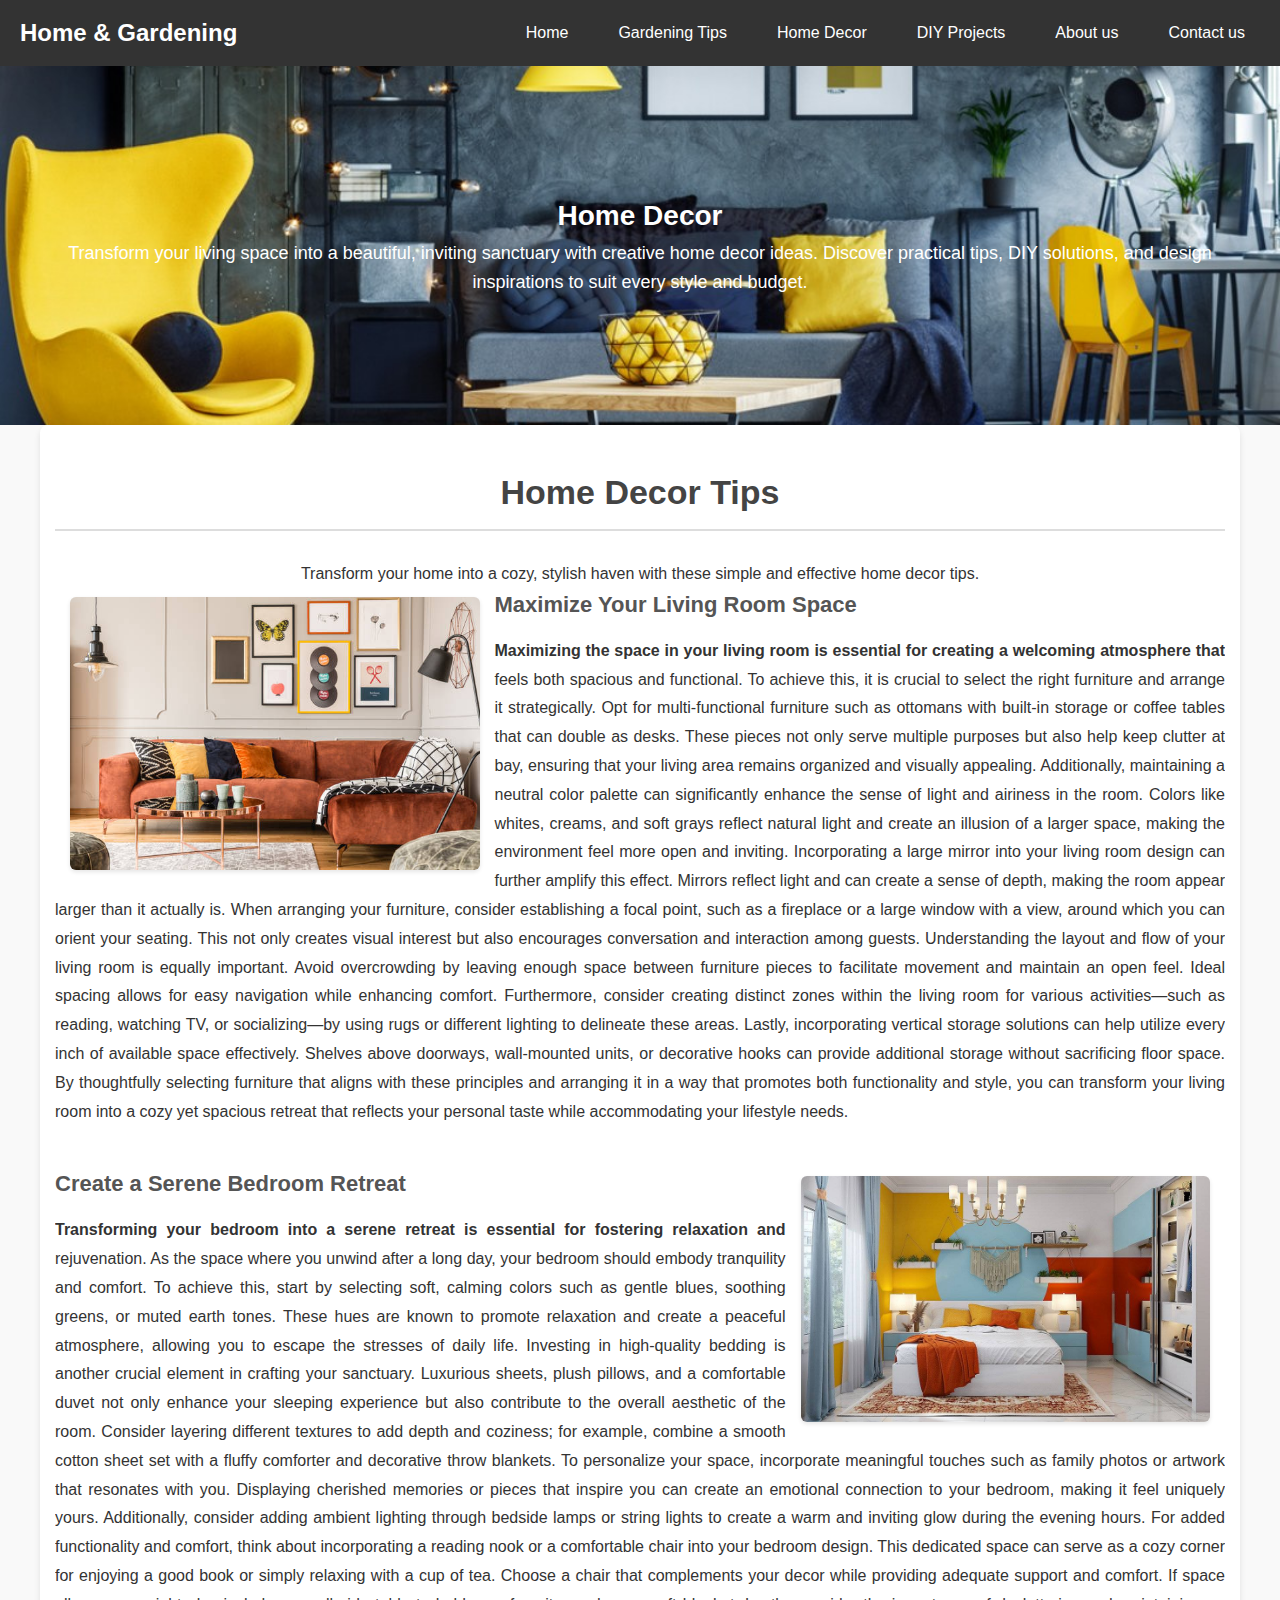
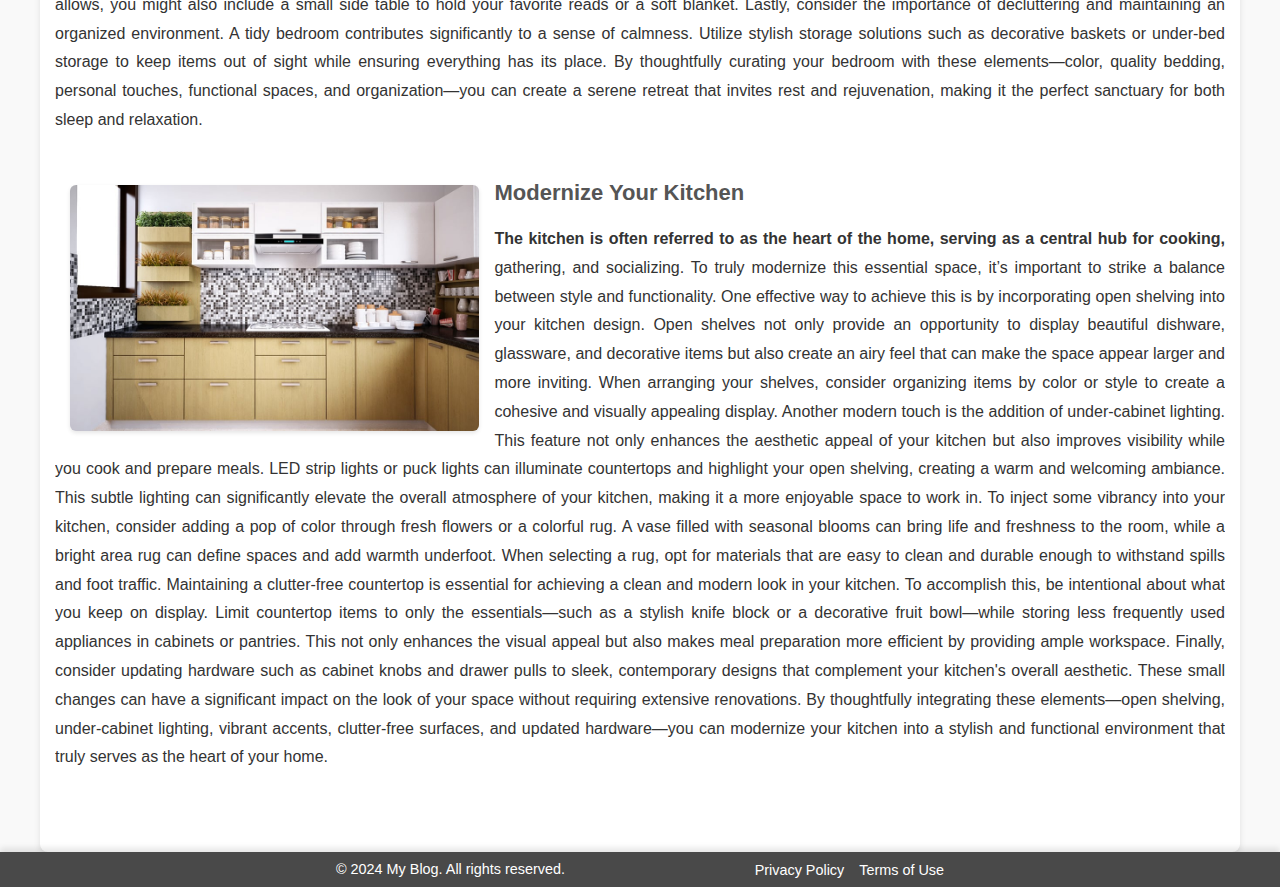
<file: home-decor.html>
<!DOCTYPE html>
<html lang="en">

<head>
 <meta charset="UTF-8">
 <meta name="viewport" content="width=device-width, initial-scale=1.0">
 <title>Home Decor Tips</title>
 <link rel="stylesheet" href="css/style.css">
 <link rel="shortcut icon" href="/assets/Favicon.png" type="image/x-icon">
<script async src="https://pagead2.googlesyndication.com/pagead/js/adsbygoogle.js?client=ca-pub-1626438781834933"
  crossorigin="anonymous"></script>
</head>

<body>
<header>
  <div class="logo">
    <h1>Home & Gardening</h1>
  </div>
  <nav>
    <div class="menu-toggle" id="menu-toggle">
      <span></span>
      <span></span>
      <span></span>
    </div>
    <ul id="menu" class="menu">
      <li><a href="index.html">Home</a></li>
      <li><a href="gardening-tips.html">Gardening Tips</a></li>
      <li><a href="home-decor.html">Home Decor</a></li>
      <li><a href="diy-projects.html">DIY Projects</a></li>
      <li><a href="about.html">About us</a></li>
      <li><a href="contact.html">Contact us</a></li>
    </ul>
  </nav>
</header>

 <main>
  <section class="hero home-decor">
   <h2>Home Decor</h2>
   <p>Transform your living space into a beautiful, inviting sanctuary with creative home decor ideas. Discover practical
   tips, DIY solutions, and design inspirations to suit every style and budget.</p>
  </section>

  <section class="content">
   <h2>Home Decor Tips</h2>
   <p>Transform your home into a cozy, stylish haven with these simple and effective home decor tips.</p>

   <!-- Tip 1 -->
   <div class="tip">
    <img src="assets/living-room.jpg" alt="Living Room Decor" class="float-left">
    <h3>Maximize Your Living Room Space</h3>
    <p>
    Maximizing the space in your living room is essential for creating a welcoming atmosphere that feels both spacious and
    functional. To achieve this, it is crucial to select the right furniture and arrange it strategically. Opt for
    multi-functional furniture such as ottomans with built-in storage or coffee tables that can double as desks. These
    pieces not only serve multiple purposes but also help keep clutter at bay, ensuring that your living area remains
    organized and visually appealing. Additionally, maintaining a neutral color palette can significantly enhance the sense
    of light and airiness in the room. Colors like whites, creams, and soft grays reflect natural light and create an
    illusion of a larger space, making the environment feel more open and inviting.
    Incorporating a large mirror into your living room design can further amplify this effect. Mirrors reflect light and can
    create a sense of depth, making the room appear larger than it actually is. When arranging your furniture, consider
    establishing a focal point, such as a fireplace or a large window with a view, around which you can orient your seating.
    This not only creates visual interest but also encourages conversation and interaction among guests.
    Understanding the layout and flow of your living room is equally important. Avoid overcrowding by leaving enough space
    between furniture pieces to facilitate movement and maintain an open feel. Ideal spacing allows for easy navigation
    while enhancing comfort. Furthermore, consider creating distinct zones within the living room for various
    activities—such as reading, watching TV, or socializing—by using rugs or different lighting to delineate these areas.
    Lastly, incorporating vertical storage solutions can help utilize every inch of available space effectively. Shelves
    above doorways, wall-mounted units, or decorative hooks can provide additional storage without sacrificing floor space.
    By thoughtfully selecting furniture that aligns with these principles and arranging it in a way that promotes both
    functionality and style, you can transform your living room into a cozy yet spacious retreat that reflects your personal
    taste while accommodating your lifestyle needs.
    </p>
   </div>

   <!-- Tip 2 -->
   <div class="tip">
    <img src="assets/bedroom.jpg" alt="Bedroom Decor" class="float-right">
    <h3>Create a Serene Bedroom Retreat</h3>
    <p>
    Transforming your bedroom into a serene retreat is essential for fostering relaxation and rejuvenation. As the space
    where you unwind after a long day, your bedroom should embody tranquility and comfort. To achieve this, start by
    selecting soft, calming colors such as gentle blues, soothing greens, or muted earth tones. These hues are known to
    promote relaxation and create a peaceful atmosphere, allowing you to escape the stresses of daily life.
    Investing in high-quality bedding is another crucial element in crafting your sanctuary. Luxurious sheets, plush
    pillows, and a comfortable duvet not only enhance your sleeping experience but also contribute to the overall aesthetic
    of the room. Consider layering different textures to add depth and coziness; for example, combine a smooth cotton sheet
    set with a fluffy comforter and decorative throw blankets.
    To personalize your space, incorporate meaningful touches such as family photos or artwork that resonates with you.
    Displaying cherished memories or pieces that inspire you can create an emotional connection to your bedroom, making it
    feel uniquely yours. Additionally, consider adding ambient lighting through bedside lamps or string lights to create a
    warm and inviting glow during the evening hours.
    For added functionality and comfort, think about incorporating a reading nook or a comfortable chair into your bedroom
    design. This dedicated space can serve as a cozy corner for enjoying a good book or simply relaxing with a cup of tea.
    Choose a chair that complements your decor while providing adequate support and comfort. If space allows, you might also
    include a small side table to hold your favorite reads or a soft blanket.
    Lastly, consider the importance of decluttering and maintaining an organized environment. A tidy bedroom contributes
    significantly to a sense of calmness. Utilize stylish storage solutions such as decorative baskets or under-bed storage
    to keep items out of sight while ensuring everything has its place. By thoughtfully curating your bedroom with these
    elements—color, quality bedding, personal touches, functional spaces, and organization—you can create a serene retreat
    that invites rest and rejuvenation, making it the perfect sanctuary for both sleep and relaxation.
    </p>
   </div>

   <!-- Tip 3 -->
   <div class="tip">
    <img src="assets/kitchen.jpg" alt="Kitchen Decor" class="float-left">
    <h3>Modernize Your Kitchen</h3>
    <p>
    The kitchen is often referred to as the heart of the home, serving as a central hub for cooking, gathering, and
    socializing. To truly modernize this essential space, it’s important to strike a balance between style and
    functionality. One effective way to achieve this is by incorporating open shelving into your kitchen design. Open
    shelves not only provide an opportunity to display beautiful dishware, glassware, and decorative items but also create
    an airy feel that can make the space appear larger and more inviting. When arranging your shelves, consider organizing
    items by color or style to create a cohesive and visually appealing display.
    Another modern touch is the addition of under-cabinet lighting. This feature not only enhances the aesthetic appeal of
    your kitchen but also improves visibility while you cook and prepare meals. LED strip lights or puck lights can
    illuminate countertops and highlight your open shelving, creating a warm and welcoming ambiance. This subtle lighting
    can significantly elevate the overall atmosphere of your kitchen, making it a more enjoyable space to work in.
    To inject some vibrancy into your kitchen, consider adding a pop of color through fresh flowers or a colorful rug. A
    vase filled with seasonal blooms can bring life and freshness to the room, while a bright area rug can define spaces and
    add warmth underfoot. When selecting a rug, opt for materials that are easy to clean and durable enough to withstand
    spills and foot traffic.
    Maintaining a clutter-free countertop is essential for achieving a clean and modern look in your kitchen. To accomplish
    this, be intentional about what you keep on display. Limit countertop items to only the essentials—such as a stylish
    knife block or a decorative fruit bowl—while storing less frequently used appliances in cabinets or pantries. This not
    only enhances the visual appeal but also makes meal preparation more efficient by providing ample workspace.
    Finally, consider updating hardware such as cabinet knobs and drawer pulls to sleek, contemporary designs that
    complement your kitchen's overall aesthetic. These small changes can have a significant impact on the look of your space
    without requiring extensive renovations. By thoughtfully integrating these elements—open shelving, under-cabinet
    lighting, vibrant accents, clutter-free surfaces, and updated hardware—you can modernize your kitchen into a stylish and
    functional environment that truly serves as the heart of your home.
    </p>
   </div>

  </section>
 </main>

 <script src="/js/script.js"></script>

<footer>
  <div class="footer-container">
    <div class="footer-left">
      <p>&copy; 2024 My Blog. All rights reserved.</p>
    </div>
    <div class="footer-center">
      <ul class="social-links">
        <li><a href="#" class="fa-brands fa-facebook social-icon"></a></li>
        <li><a href="#" class=" fa-brands fa-twitter social-icon"></a></li>
        <li><a href="#" class=" fa-brands fa-instagram social-icon"></a></li>
        <li><a href="#" class=" fa-brands fa-linkedin social-icon"></a></li>
      </ul>
    </div>
    <div class="footer-right">
      <ul class="footer-links">
        <li><a href="/privacy-policy.html">Privacy Policy</a></li>
        <li><a href="/terms-of-use.html">Terms of Use</a></li>
      </ul>
    </div>
  </div>
</footer>
</body>

</html>
</file>
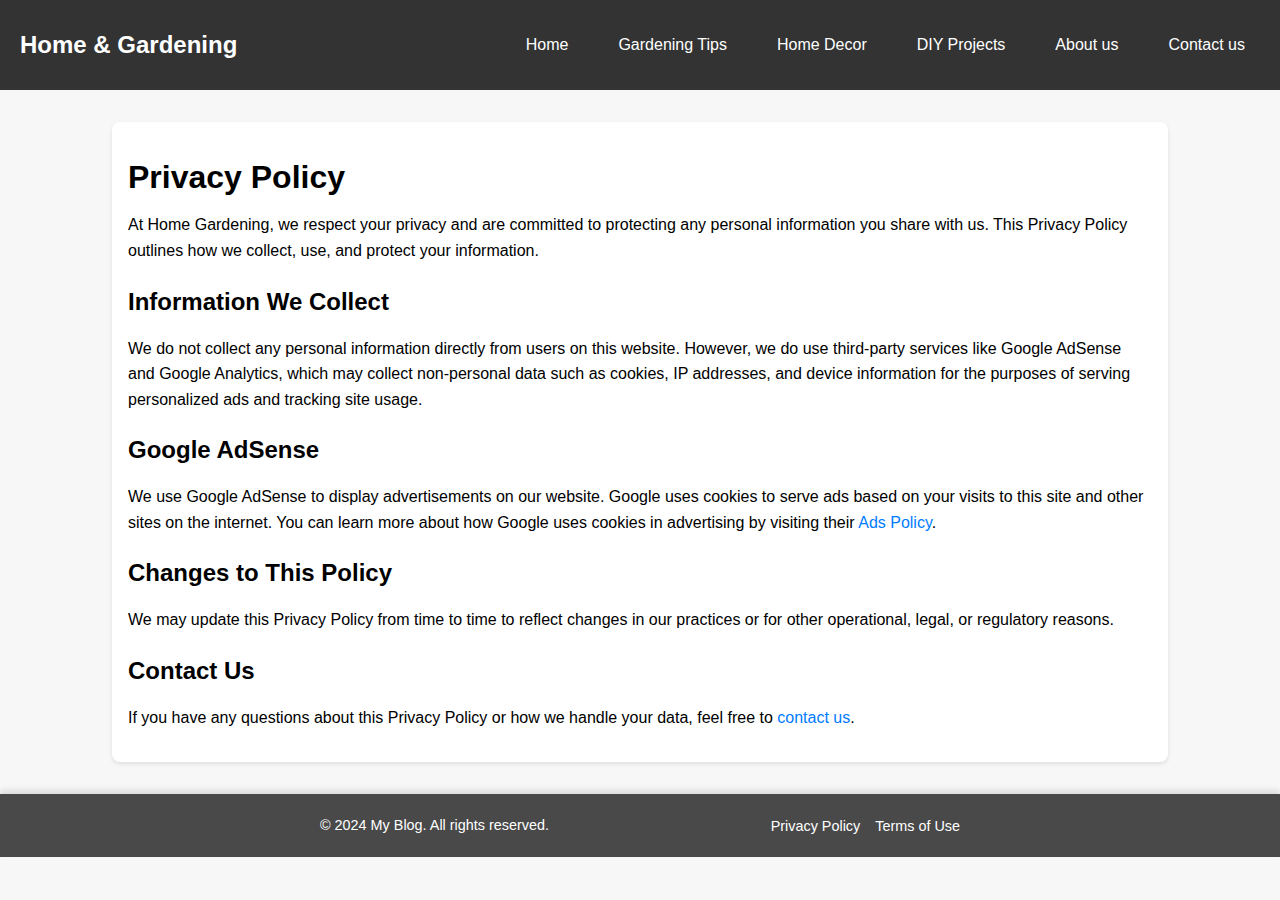
<file: privacy-policy.html>
<!DOCTYPE html>
<html lang="en">

<head>
  <meta charset="UTF-8">
  <meta name="viewport" content="width=device-width, initial-scale=1.0">
  <title>Privacy Policy - My Blog</title>
  <link rel="stylesheet" href="privacy-policy.css">
</head>

<body>
  <header>
    <div class="logo">
      <h1>Home & Gardening</h1>
    </div>
    <nav>
      <div class="menu-toggle" id="menu-toggle">
        <span></span>
        <span></span>
        <span></span>
      </div>
      <ul id="menu" class="menu">
        <li><a href="index.html">Home</a></li>
        <li><a href="gardening-tips.html">Gardening Tips</a></li>
        <li><a href="home-decor.html">Home Decor</a></li>
        <li><a href="diy-projects.html">DIY Projects</a></li>
        <li><a href="about.html">About us</a></li>
        <li><a href="contact.html">Contact us</a></li>
      </ul>
    </nav>
  </header>

  <main>
    <div class="privacy-policy-container">
      <h1>Privacy Policy</h1>
      <p>At Home Gardening, we respect your privacy and are committed to protecting any personal information you share with us.
        This Privacy Policy outlines how we collect, use, and protect your information.</p>

      <h2>Information We Collect</h2>
      <p>We do not collect any personal information directly from users on this website. However, we do use third-party
        services like Google AdSense and Google Analytics, which may collect non-personal data such as cookies, IP
        addresses, and device information for the purposes of serving personalized ads and tracking site usage.</p>

      <h2>Google AdSense</h2>
      <p>We use Google AdSense to display advertisements on our website. Google uses cookies to serve ads based on your
        visits to this site and other sites on the internet. You can learn more about how Google uses cookies in
        advertising
        by visiting their <a href="https://policies.google.com/technologies/ads" target="_blank"
          rel="noopener noreferrer">Ads Policy</a>.</p>

      <h2>Changes to This Policy</h2>
      <p>We may update this Privacy Policy from time to time to reflect changes in our practices or for other
        operational,
        legal, or regulatory reasons.</p>

      <h2>Contact Us</h2>
      <p>If you have any questions about this Privacy Policy or how we handle your data, feel free to <a
          href="contact.html">contact us</a>.</p>
    </div>
  </main>

  <footer>
    <div class="footer-container">
      <div class="footer-left">
        <p>&copy; 2024 My Blog. All rights reserved.</p>
      </div>
      <div class="footer-center">
      </div>
      <div class="footer-right">
        <ul class="footer-links">
          <li><a href="/privacy-policy.html">Privacy Policy</a></li>
          <li><a href="/terms-of-use.html">Terms of Use</a></li>
        </ul>
      </div>
    </div>
  </footer>
</body>

</html>
</file>
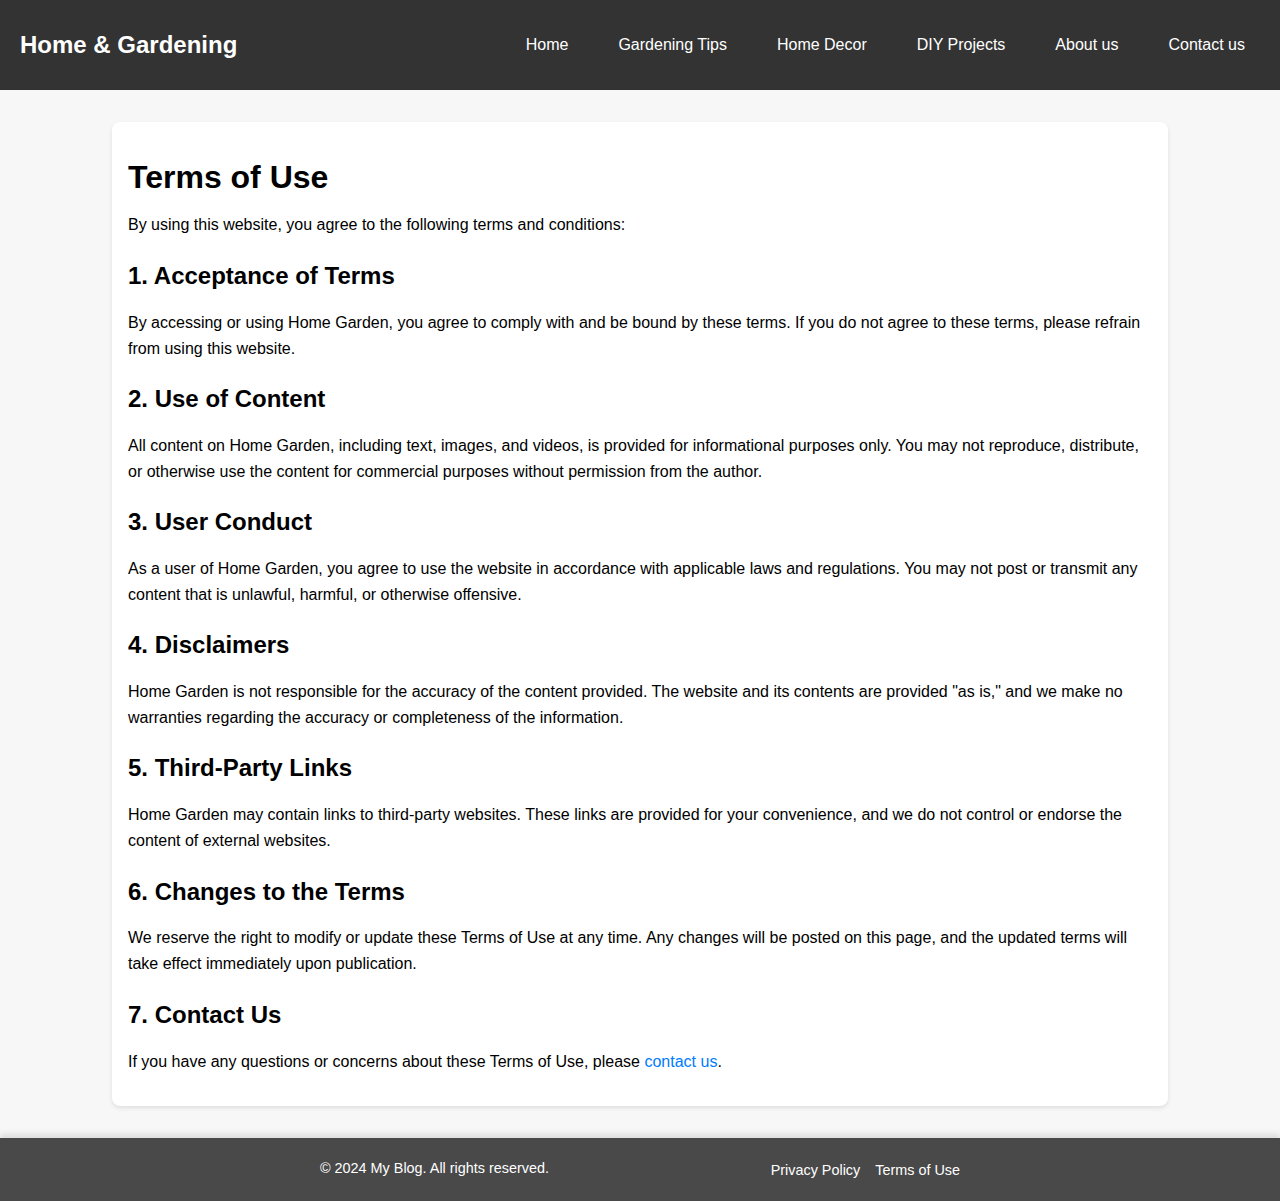
<file: terms-of-use.html>
<!DOCTYPE html>
<html lang="en">

<head>
 <meta charset="UTF-8">
 <meta name="viewport" content="width=device-width, initial-scale=1.0">
 <title>Terms of Use - My Blog</title>
 <link rel="stylesheet" href="terms-of-use.css">
</head>

<body>
 <header>
  <div class="logo">
   <h1>Home & Gardening</h1>
  </div>
  <nav>
   <div class="menu-toggle" id="menu-toggle">
    <span></span>
    <span></span>
    <span></span>
   </div>
   <ul id="menu" class="menu">
    <li><a href="index.html">Home</a></li>
    <li><a href="gardening-tips.html">Gardening Tips</a></li>
    <li><a href="home-decor.html">Home Decor</a></li>
    <li><a href="diy-projects.html">DIY Projects</a></li>
    <li><a href="about.html">About us</a></li>
    <li><a href="contact.html">Contact us</a></li>
   </ul>
  </nav>
 </header>

 <main>
  <div class="terms-of-use-container">
   <h1>Terms of Use</h1>
   <p>By using this website, you agree to the following terms and conditions:</p>

   <h2>1. Acceptance of Terms</h2>
   <p>By accessing or using Home Garden, you agree to comply with and be bound by these terms. If you do not agree to these
    terms, please refrain from using this website.</p>

   <h2>2. Use of Content</h2>
   <p>All content on Home Garden, including text, images, and videos, is provided for informational purposes only. You may
    not reproduce, distribute, or otherwise use the content for commercial purposes without permission from the author.
   </p>

   <h2>3. User Conduct</h2>
   <p>As a user of Home Garden, you agree to use the website in accordance with applicable laws and regulations. You may not
    post or transmit any content that is unlawful, harmful, or otherwise offensive.</p>

   <h2>4. Disclaimers</h2>
   <p>Home Garden is not responsible for the accuracy of the content provided. The website and its contents are provided "as
    is," and we make no warranties regarding the accuracy or completeness of the information.</p>

   <h2>5. Third-Party Links</h2>
   <p>Home Garden may contain links to third-party websites. These links are provided for your convenience, and we do not
    control or endorse the content of external websites.</p>

   <h2>6. Changes to the Terms</h2>
   <p>We reserve the right to modify or update these Terms of Use at any time. Any changes will be posted on this page,
    and the updated terms will take effect immediately upon publication.</p>

   <h2>7. Contact Us</h2>
   <p>If you have any questions or concerns about these Terms of Use, please <a href="contact.html">contact us</a>.</p>
  </div>
 </main>

 <footer>
  <div class="footer-container">
   <div class="footer-left">
    <p>&copy; 2024 My Blog. All rights reserved.</p>
   </div>
   <div class="footer-center">
   </div>
   <div class="footer-right">
    <ul class="footer-links">
     <li><a href="./privacy-policy.html">Privacy Policy</a></li>
     <li><a href="./terms-of-use.html">Terms of Use</a></li>
    </ul>
   </div>
  </div>
 </footer>
</body>

</html>
</file>
<file: contact.css>
/* Global Styles */
* {
 margin: 0;
 padding: 0;
 box-sizing: border-box;
 font-family: Arial, sans-serif;
}

body {
 background-color: #f4f4f9;
 color: #333;
 line-height: 1.6;
 min-height: 100vh;
 display: flex;
 flex-direction: column;
}

/* Navbar Styles */
/* Header */
header {
 background-color: #333;
 color: #fff;
 padding: 10px 20px;
 display: flex;
 justify-content: space-between;
 align-items: center;
}

header .logo h1 {
 font-size: 24px;
 margin: 0;
}

/* Navigation Menu */
nav {
 position: relative;
}

.menu {
 list-style: none;
 display: flex;
 gap: 20px;
}

.menu li a {
 color: #fff;
 padding: 10px 15px;
 display: block;
 text-align: center;
 transition: background-color 0.3s ease;
}

.menu li a:hover {
 background-color: #4CAF50;
 border-radius: 10px;
}

/* Hamburger Menu for Mobile */
.menu-toggle {
 display: none;
 flex-direction: column;
 gap: 5px;
 cursor: pointer;
}

.menu-toggle span {
 background: #fff;
 height: 3px;
 width: 25px;
 border-radius: 2px;
 transition: all 0.3s ease;
}

/* Main Content Styles */
main {
 flex: 1;
}

.contact-container {
 max-width: 800px;
 margin: 3rem auto;
 padding: 0 1rem;
 text-align: center;
}

.contact-container h2 {
 font-size: 2rem;
 margin-bottom: 1rem;
}

.contact-container p {
 font-size: 1.1rem;
 margin-bottom: 2rem;
 color: #555;
}

/* Contact Information */
.contact-info {
 text-align: left;
 margin-bottom: 2rem;
}

.contact-info p {
 font-size: 1.2rem;
 margin: 0.5rem 0;
}

.contact-info a {
 color: #ff6347;
 text-decoration: none;
}

.contact-info a:hover {
 text-decoration: underline;
}

/* Social Media Links */
.social-media h3 {
 font-size: 1.5rem;
 margin-bottom: 1rem;
}

.social-media ul {
 list-style: none;
 display: flex;
 justify-content: center;
 /* Center the icons horizontally */
 padding: 0;
}

.social-media ul li {
 margin: 0 0.5rem;
 /* Add spacing between icons */
}

.social-media ul li a {
 font-size: 3rem;
 color: #333;
 text-decoration: none;
 display: flex;
 justify-content: center;
 align-items: center;
 width: 70px;
 height: 70px;
 border-radius: 50%;
 transition: all 0.3s ease;
}

.social-media ul li a:hover {
 color: #ff6347;
}

/* Footer */
footer {
 background-color: #494949;
 color: white;
 padding: 0.3rem 0;
 /* Reduced padding to make the footer smaller */
 bottom: 0;
 width: 100%;
 text-align: center;
 box-shadow: 0 -4px 6px rgba(0, 0, 0, 0.1);
 display: flex;
 justify-content: center;
 align-items: center;
 flex-direction: column;
}

.footer-container {
 max-width: 50%;
 /* Maintain 50% width for the footer container */
 margin: 0 auto;
 display: flex;
 justify-content: space-between;
 align-items: center;
 padding: 0 1rem;
 width: 100%;
}

.footer-left p {
 font-size: 0.9rem;
 /* Reduced font size */
}

.footer-right .footer-links {
 list-style: none;
 display: flex;
 gap: 15px;
 /* Reduced gap between footer links */
 margin: 0;
}

.footer-right a {
 color: white;
 text-decoration: none;
 font-size: 0.9rem;
 /* Reduced font size for links */
 transition: color 0.3s ease;
}

.footer-right a:hover {
 color: #ff6347;
 /* Tomato color on hover */
}

/* Responsive Design */
@media (max-width: 768px) {
 .contact-container {
  padding: 0 2rem;
 }

 .contact-info p {
  font-size: 1.1rem;
 }

 .social-media h3 {
  font-size: 1.3rem;
 }

 .social-media ul li a {
  font-size: 1.1rem;
 }
}
</file>
<file: css/style.css>
/* General Reset */
* {
 margin: 0;
 padding: 0;
 box-sizing: border-box;
}

body {
 font-family: Arial, sans-serif;
 line-height: 1.6;
 color: #333;
 background-color: #f9f9f9;
 overflow-x: hidden;
 /* Prevent horizontal scrolling */
}

a {
 text-decoration: none;
 color: inherit;
}

/* Header */
header {
 background-color: #333;
 color: #fff;
 padding: 10px 20px;
 display: flex;
 justify-content: space-between;
 align-items: center;
}

header .logo h1 {
 font-size: 24px;
 margin: 0;
}

/* Navigation Menu */
nav {
 position: relative;
}

.menu {
 list-style: none;
 display: flex;
 gap: 20px;
}

.menu li a {
 color: #fff;
 padding: 10px 15px;
 display: block;
 text-align: center;
 transition: background-color 0.3s ease;
}

.menu li a:hover {
 background-color: #4CAF50;
 border-radius: 10px;
}

/* Hamburger Menu for Mobile */
.menu-toggle {
 display: none;
 flex-direction: column;
 gap: 5px;
 cursor: pointer;
}

.menu-toggle span {
 background: #fff;
 height: 3px;
 width: 25px;
 border-radius: 2px;
 transition: all 0.3s ease;
}

/* Hero Section */
.hero {
 background: #cfe8e5;
 margin-top: 0.6px;
 text-align: center;
 padding: 8rem 2rem;
 color: white;
 text-align: center;
}

.home {
background: url('../assets/home-gardening.jpg') center/cover no-repeat;
}

.gardening-tips {
 background: url('../assets/gardening-tips.jpg') center/cover no-repeat;
}

.home-decor {
 background: url('../assets/home-decor.jpg') center/cover no-repeat;
}

.diy-tips {
 background: url('../assets/diy-tips.jpg') center/cover no-repeat;
}

.hero h2 {
 font-size: 28px;
}

.hero p {
 font-size: 18px;
}

.hero button{
 padding: 0.5rem 1.5rem;
  background-color: #333;
  color: white;
  border: none;
  cursor: pointer;
  transition: background 0.3s;
}

.hero button:hover {
 background-color: #4CAF50;
}

.bold {
  font-weight: 700;
  text-decoration: underline;
  display: block;
  margin-left: 7px;
  margin-top: 5px;
}

.indent {
  margin: 0 17px 0 17px;
}
.center {
  text-align: center;
  margin-bottom: 20px;
  margin-top: 10px;
}

.resources h2, p {
  text-align: center;
}

.resources ul li {
  margin: 5px 5px 5px 20px;
  list-style: upper-roman;
  list-style-position: inside;
}

/* Categories Section */
.categories {
 padding: 40px;
}

.category-grid {
 display: grid;
 grid-template-columns: repeat(auto-fill, minmax(250px, 1fr));
 gap: 20px;
}

.category-card {
 text-align: center;
 background: #fff;
 border: 1px solid #ddd;
 padding: 10px;
 border-radius: 8px;
}

.category-card img {
 max-width: 100%;
 height: 150px;
 object-fit: cover;
}

.category-card h3 {
 margin: 10px 0;
}

/* Main Content */
.content {
 padding: 40px 15px;
 max-width: 1200px;
 margin: auto;
 background-color: #fff;
 border-radius: 8px;
 box-shadow: 0 4px 6px rgba(0, 0, 0, 0.1);
}

.content h2 {
 text-align: center;
 margin-bottom: 30px;
 font-size: 34px;
 color: #444;
 border-bottom: 2px solid #ddd;
 padding-bottom: 10px;
}

.tip {
 margin-bottom: 40px;
 overflow: hidden;
}

.tip h3 {
 font-size: 22px;
 color: #555;
 margin-bottom: 10px;
 font-weight: bold;
}

.tip img {
 max-width: 35%;
 height: auto;
 margin: 10px 15px;
 border-radius: 6px;
 box-shadow: 0 2px 4px rgba(0, 0, 0, 0.1);
}

.float-left {
 float: left;
}

.float-right {
 float: right;
}

.tip p {
 text-align: justify;
 font-size: 16px;
 color: #333;
 line-height: 1.8;
 padding-top: 5px;
}

.tip p:first-line {
 font-weight: bold;
}

/* Footer */
footer {
  background-color: #494949;
  color: white;
  padding: 0.3rem 0;
  /* Reduced padding to make the footer smaller */
  bottom: 0;
  width: 100%;
  text-align: center;
  box-shadow: 0 -4px 6px rgba(0, 0, 0, 0.1);
  display: flex;
  justify-content: center;
  align-items: center;
  flex-direction: column;
}

.footer-container {
  max-width: 50%;
  /* Maintain 50% width for the footer container */
  margin: 0 auto;
  display: flex;
  justify-content: space-between;
  align-items: center;
  padding: 0 1rem;
  width: 100%;
}

.footer-left p {
  font-size: 0.9rem;
  /* Reduced font size */
}

.footer-center .social-links {
  list-style: none;
  display: flex;
  gap: 15px;
  /* Reduced gap for social icons */
  margin: 0;
}

.social-icon {
  color: white;
  text-decoration: none;
  font-size: 1.2rem;
  /* Slightly reduced icon size */
  transition: color 0.3s ease;
}

.social-icon:hover {
  color: #ff6347;
  /* Tomato color on hover */
}

.footer-right .footer-links {
  list-style: none;
  display: flex;
  gap: 15px;
  /* Reduced gap between footer links */
  margin: 0;
}

.footer-right a {
  color: white;
  text-decoration: none;
  font-size: 0.9rem;
  /* Reduced font size for links */
  transition: color 0.3s ease;
}

.footer-right a:hover {
  color: #ff6347;
  /* Tomato color on hover */
}




/* Responsive Design */
@media screen and (max-width: 768px) {
 .menu {
  display: none;
  flex-direction: column;
  background-color: #333;
  position: absolute;
  top: 100%;
  left: 0;
  width: 100%;
  padding: 10px 0;
  z-index: 10;
  border-top: 2px solid #4CAF50;
 }

 .menu.show {
  display: flex;
 }

 .menu li {
  width: 100%;
 }

 .menu li a {
  padding: 15px;
  color: #fff;
 }

 .menu-toggle {
  display: flex;
 }

 header {
  flex-wrap: wrap;
  padding: 10px 20px;
 }

 .logo h1 {
  font-size: 20px;
  flex: 1;
 }
}
</file>
<file: privacy-policy.css>
/* General body and HTML reset */
body,
html {
 margin: 0;
 padding: 0;
 font-family: 'Arial', sans-serif;
 background-color: #f7f7f7;
}

/* Header */
header {
 background-color: #333;
 color: #fff;
 padding: 10px 20px;
 display: flex;
 justify-content: space-between;
 align-items: center;
}

header .logo h1 {
 font-size: 24px;
 margin: 0;
}

/* Navigation Menu */
nav {
 position: relative;
}

.menu {
 list-style: none;
 display: flex;
 gap: 20px;
}

.menu li a {
 color: #fff;
 padding: 10px 15px;
 display: block;
 text-align: center;
 transition: background-color 0.3s ease;
}

.menu li a:hover {
 background-color: #4CAF50;
 border-radius: 10px;
}

/* Hamburger Menu for Mobile */
.menu-toggle {
 display: none;
 flex-direction: column;
 gap: 5px;
 cursor: pointer;
}

.menu-toggle span {
 background: #fff;
 height: 3px;
 width: 25px;
 border-radius: 2px;
 transition: all 0.3s ease;
}

/* Main Privacy Policy Content */
.privacy-policy-container {
 max-width: 80%;
 margin: 2rem auto;
 padding: 1rem;
 background-color: white;
 border-radius: 8px;
 box-shadow: 0 2px 4px rgba(0, 0, 0, 0.1);
}

h1 {
 font-size: 2rem;
 margin-bottom: 1rem;
}

h2 {
 font-size: 1.5rem;
 margin-top: 1.5rem;
}

p {
 line-height: 1.6;
 margin-bottom: 1rem;
}

a {
 color: #007BFF;
 text-decoration: none;
}

a:hover {
 text-decoration: underline;
}

/* AdSense Container */
.adsense-container {
 max-width: 1200px;
 margin: 2rem auto;
 text-align: center;
}

.adsbygoogle {
 display: block;
 margin: 0 auto;
}

/* Footer */
footer {
 background-color: #494949;
 color: white;
 padding: 0.3rem 0;
 /* Reduced padding to make the footer smaller */
 bottom: 0;
 width: 100%;
 text-align: center;
 box-shadow: 0 -4px 6px rgba(0, 0, 0, 0.1);
 display: flex;
 justify-content: center;
 align-items: center;
 flex-direction: column;
}

.footer-container {
 max-width: 50%;
 /* Maintain 50% width for the footer container */
 margin: 0 auto;
 display: flex;
 justify-content: space-between;
 align-items: center;
 padding: 0 1rem;
 width: 100%;
}

.footer-left p {
 font-size: 0.9rem;
 /* Reduced font size */
}

.footer-right .footer-links {
 list-style: none;
 display: flex;
 gap: 15px;
 /* Reduced gap between footer links */
 margin: 0;
}

.footer-right a {
 color: white;
 text-decoration: none;
 font-size: 0.9rem;
 /* Reduced font size for links */
 transition: color 0.3s ease;
}

.footer-right a:hover {
 color: #ff6347;
 /* Tomato color on hover */
}
</file>
<file: terms-of-use.css>
/* General body and HTML reset */
body,
html {
 margin: 0;
 padding: 0;
 font-family: 'Arial', sans-serif;
 background-color: #f7f7f7;
}

/* Header */
header {
 background-color: #333;
 color: #fff;
 padding: 10px 20px;
 display: flex;
 justify-content: space-between;
 align-items: center;
}

header .logo h1 {
 font-size: 24px;
 margin: 0;
}

/* Navigation Menu */
nav {
 position: relative;
}

.menu {
 list-style: none;
 display: flex;
 gap: 20px;
}

.menu li a {
 color: #fff;
 padding: 10px 15px;
 display: block;
 text-align: center;
 transition: background-color 0.3s ease;
}

.menu li a:hover {
 background-color: #4CAF50;
 border-radius: 10px;
}

/* Hamburger Menu for Mobile */
.menu-toggle {
 display: none;
 flex-direction: column;
 gap: 5px;
 cursor: pointer;
}

.menu-toggle span {
 background: #fff;
 height: 3px;
 width: 25px;
 border-radius: 2px;
 transition: all 0.3s ease;
}

/* Main Terms of Use Content */
.terms-of-use-container {
 max-width: 80%;
 margin: 2rem auto;
 padding: 1rem;
 background-color: white;
 border-radius: 8px;
 box-shadow: 0 2px 4px rgba(0, 0, 0, 0.1);
}

h1 {
 font-size: 2rem;
 margin-bottom: 1rem;
}

h2 {
 font-size: 1.5rem;
 margin-top: 1.5rem;
}

p {
 line-height: 1.6;
 margin-bottom: 1rem;
}

a {
 color: #007BFF;
 text-decoration: none;
}

a:hover {
 text-decoration: underline;
}

/* AdSense Container */
.adsense-container {
 max-width: 1200px;
 margin: 2rem auto;
 text-align: center;
}

.adsbygoogle {
 display: block;
 margin: 0 auto;
}

/* Footer */
footer {
 background-color: #494949;
 color: white;
 padding: 0.3rem 0;
 /* Reduced padding to make the footer smaller */
 bottom: 0;
 width: 100%;
 text-align: center;
 box-shadow: 0 -4px 6px rgba(0, 0, 0, 0.1);
 display: flex;
 justify-content: center;
 align-items: center;
 flex-direction: column;
}

.footer-container {
 max-width: 50%;
 /* Maintain 50% width for the footer container */
 margin: 0 auto;
 display: flex;
 justify-content: space-between;
 align-items: center;
 padding: 0 1rem;
 width: 100%;
}

.footer-left p {
 font-size: 0.9rem;
 /* Reduced font size */
}

.footer-right .footer-links {
 list-style: none;
 display: flex;
 gap: 15px;
 /* Reduced gap between footer links */
 margin: 0;
}

.footer-right a {
 color: white;
 text-decoration: none;
 font-size: 0.9rem;
 /* Reduced font size for links */
 transition: color 0.3s ease;
}

.footer-right a:hover {
 color: #ff6347;
 /* Tomato color on hover */
}
</file>
